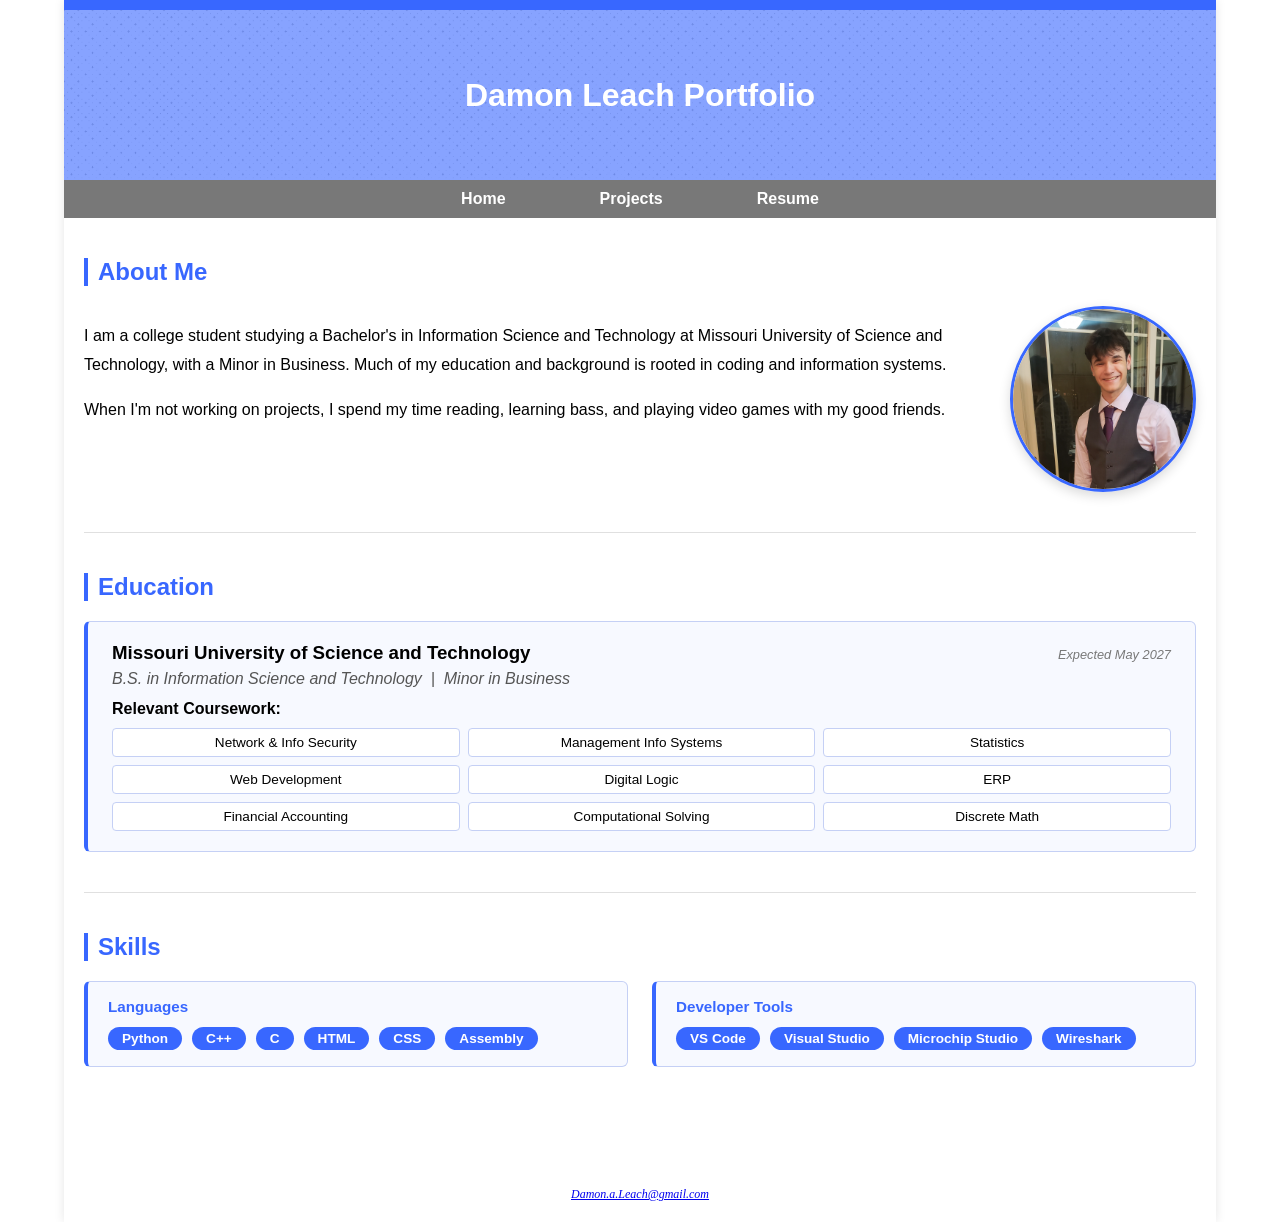
<file: ePortfolio/index.html>
<!DOCTYPE html>
<html lang="en">
<head>
<title>Damon Leach</title>
<meta charset="utf-8">
<link rel="stylesheet" href="eportfolio.css">
</head>

<body>
<div id="wrapper">
<header class="header"> 
<h1>Damon Leach Portfolio</h1>
</header>

<nav>
<ul>
<li><a href="index.html">Home</a></li>
<li><a href="project.html">Projects</a></li>
<li><a href="resume.html">Resume</a></li>
</ul>
</nav>

<main>

  <!-- About Me -->
  <section class="home-section">
    <h2>About Me</h2>
    <div class="about-grid">
      <div class="about-text">
        <p>
          I am a college student studying a Bachelor's in Information Science and Technology at Missouri University of Science and Technology, with a Minor in Business. Much of my education and background is rooted in coding and information systems.
        </p>
        <p>
          When I'm not working on projects, I spend my time reading, learning bass, and playing video games with my good friends.
        </p>
      </div>
      <img src="portrait.jpg" alt="Damon Leach" class="about-img">
    </div>
  </section>

  <!-- Education -->
  <section class="home-section">
    <h2>Education</h2>
    <div class="education-entry">
      <div class="education-header">
        <h3>Missouri University of Science and Technology</h3>
        <span class="project-date">Expected May 2027</span>
      </div>
      <p style="margin: 4px 0 12px; font-style: italic; color: #555;">
        B.S. in Information Science and Technology &nbsp;|&nbsp; Minor in Business
      </p>
      <strong>Relevant Coursework:</strong>
      <div class="course-grid">
        <span>Network &amp; Info Security</span>
        <span>Management Info Systems</span>
        <span>Statistics</span>
        <span>Web Development</span>
        <span>Digital Logic</span>
        <span>ERP</span>
        <span>Financial Accounting</span>
        <span>Computational Solving</span>
        <span>Discrete Math</span>
      </div>
    </div>
  </section>

  <!-- Skills -->
  <section class="home-section">
    <h2>Skills</h2>
    <div class="skills-grid">
      <div class="skills-category">
        <h3>Languages</h3>
        <div class="tech-tags">
          <span class="tech-tag">Python</span>
          <span class="tech-tag">C++</span>
          <span class="tech-tag">C</span>
          <span class="tech-tag">HTML</span>
          <span class="tech-tag">CSS</span>
          <span class="tech-tag">Assembly</span>
        </div>
      </div>
      <div class="skills-category">
        <h3>Developer Tools</h3>
        <div class="tech-tags">
          <span class="tech-tag">VS Code</span>
          <span class="tech-tag">Visual Studio</span>
          <span class="tech-tag">Microchip Studio</span>
          <span class="tech-tag">Wireshark</span>
        </div>
      </div>
    </div>
  </section>

</main>
<footer>
<a href="mailto:Damon.a.Leach@gmail.com">Damon.a.Leach@gmail.com</a>
</footer>
</div>
</body>
</html>
</file>
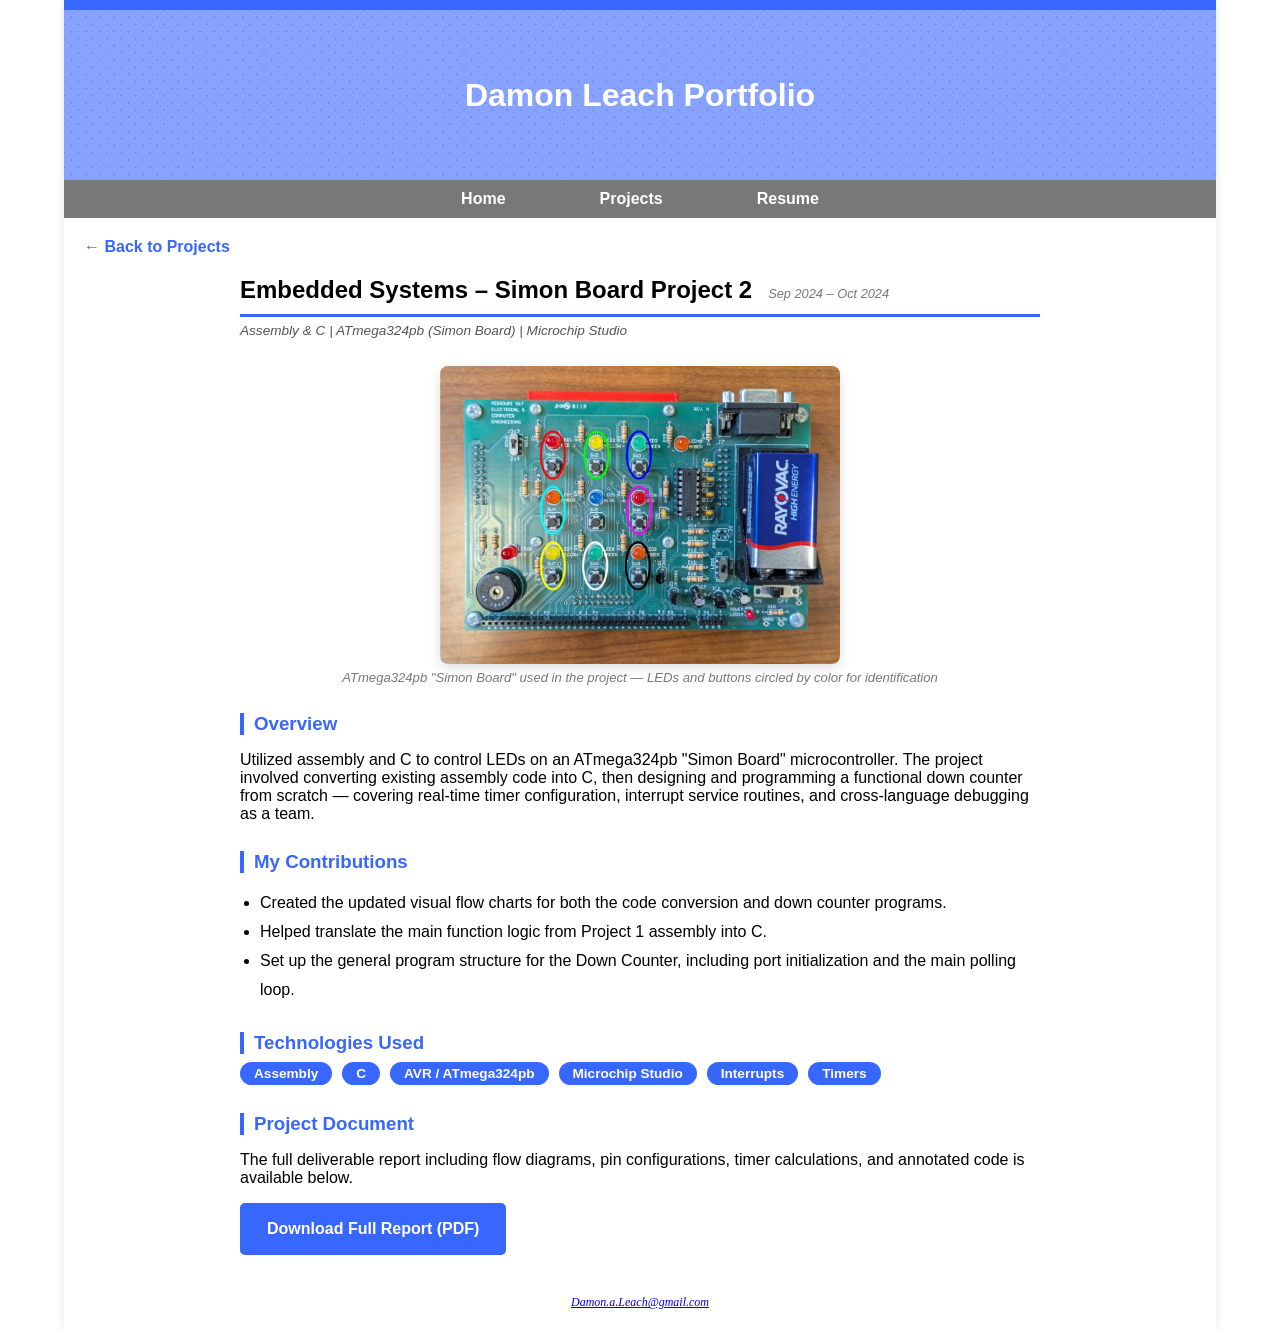
<file: ePortfolio/embedded_systems.html>
<!DOCTYPE html>
<html lang="en">
<head>
<title>Damon Leach::Embedded Systems</title>
<meta charset="utf-8">
<link rel="stylesheet" href="eportfolio.css">
</head>

<body>
<div id="wrapper">
  <header class="header"> 
    <h1>Damon Leach Portfolio</h1>
  </header>

  <nav>
    <ul>
      <li><a href="index.html">Home</a></li>
      <li><a href="project.html">Projects</a></li>
      <li><a href="resume.html">Resume</a></li>
    </ul>
  </nav>

  <main>
    <a href="project.html" class="back-link">← Back to Projects</a>

    <div class="project-detail">
      <div class="project-detail-header">
        <h2>Embedded Systems – Simon Board Project 2</h2>
        <span class="project-date">Sep 2024 – Oct 2024</span>
      </div>
      <p class="project-subtitle">Assembly &amp; C | ATmega324pb (Simon Board) | Microchip Studio</p>

      <section class="project-section">
        <figure style="margin: 0 0 8px;">
          <img src="Simon_board.png" alt="ATmega324pb Simon Board microcontroller with labeled LEDs and buttons" style="width: 50%; border-radius: 8px; box-shadow: 0 4px 12px rgba(0,0,0,0.12); display: block; margin: 0 auto;">
          <figcaption>ATmega324pb "Simon Board" used in the project — LEDs and buttons circled by color for identification</figcaption>
        </figure>
      </section>

      <section class="project-section">
        <h3>Overview</h3>
        <p>
          Utilized assembly and C to control LEDs on an ATmega324pb "Simon Board" microcontroller.
          The project involved converting existing assembly code into C, then designing and programming
          a functional down counter from scratch — covering real-time timer configuration, interrupt
          service routines, and cross-language debugging as a team.
        </p>
      </section>

      <section class="project-section">
        <h3>My Contributions</h3>
        <ul>
          <li>Created the updated visual flow charts for both the code conversion and down counter programs.</li>
          <li>Helped translate the main function logic from Project 1 assembly into C.</li>
          <li>Set up the general program structure for the Down Counter, including port initialization and the main polling loop.</li>
        </ul>
      </section>

      <section class="project-section">
        <h3>Technologies Used</h3>
        <div class="tech-tags">
          <span class="tech-tag">Assembly</span>
          <span class="tech-tag">C</span>
          <span class="tech-tag">AVR / ATmega324pb</span>
          <span class="tech-tag">Microchip Studio</span>
          <span class="tech-tag">Interrupts</span>
          <span class="tech-tag">Timers</span>
        </div>
      </section>

      <section class="project-section">
        <h3>Project Document</h3>
        <p>The full deliverable report including flow diagrams, pin configurations, timer calculations, and annotated code is available below.</p>
        <a href="CpE_3150_-_Project_2_Deliverable_Document.pdf" download class="download-btn">Download Full Report (PDF)</a>
      </section>

    </div>
  </main>

  <footer>
    <a href="mailto:Damon.a.Leach@gmail.com">Damon.a.Leach@gmail.com</a>
  </footer>
</div>
</body>
</html>
</file>
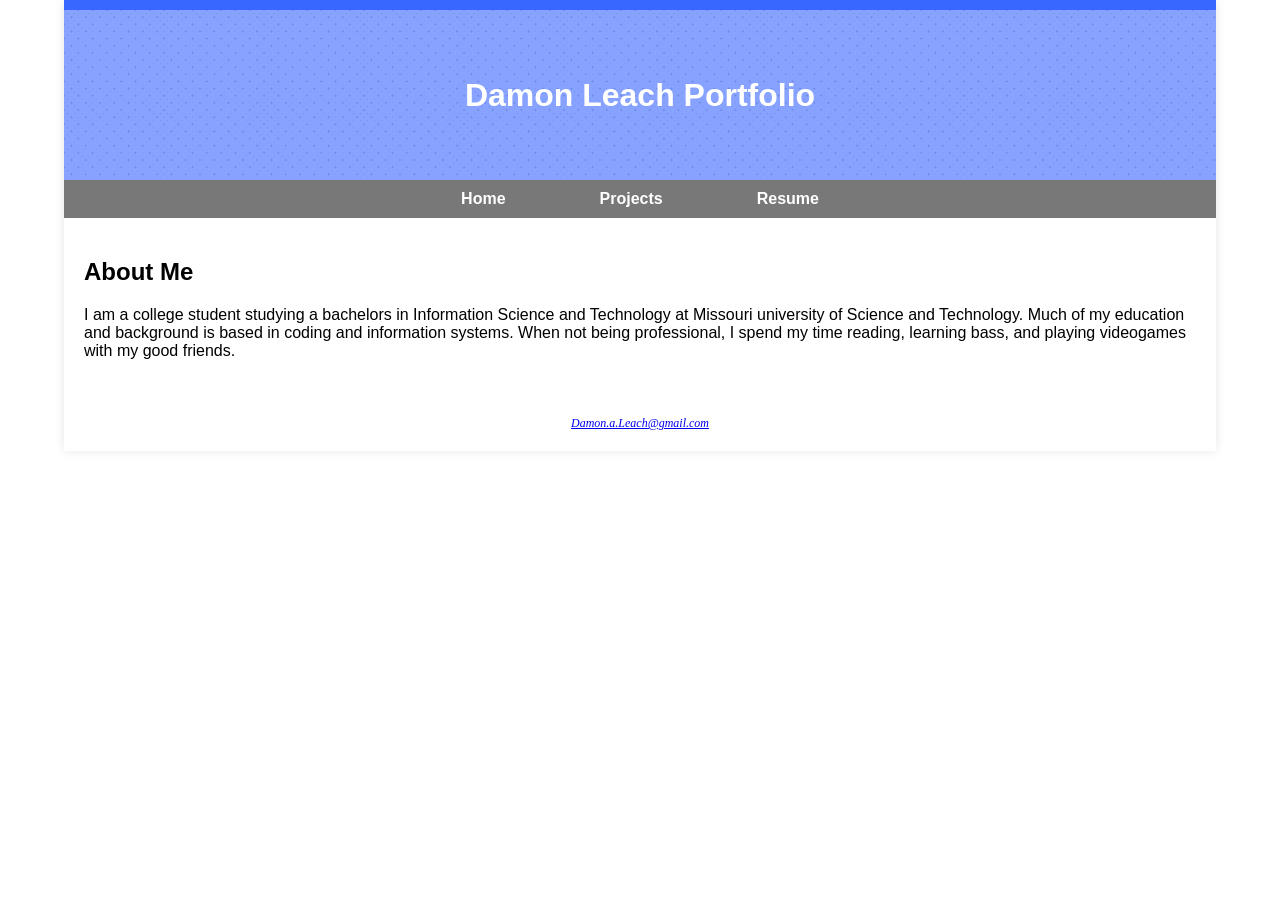
<file: ePortfolio/home.html>
<!DOCTYPE html>
<html lang="en">
<head>
<title>Damon Leach</title>
<meta charset="utf-8">
<link rel="stylesheet" href="eportfolio.css">
</head>

<body>
<div id="wrapper">
<header class="header"> 
<h1>Damon Leach Portfolio</h1>
</header>

<nav>
<ul>
<li><a href="home.html">Home</a></li>
<li><a href="project.html">Projects</a></li>
<li><a href="resume.html">Resume</a></li>
</ul>
</nav>

<main>
<h2> About Me</h2>

<p>
I am a college student studying a bachelors in Information Science and Technology at Missouri university of Science and Technology. Much of my education and background is based in coding and information systems. When not being professional, I spend my time reading, learning bass, and playing videogames with my good friends.

</main>
<footer>
<a href="mailto:Damon.a.Leach@gmail.com">Damon.a.Leach@gmail.com</a>
</footer>
</div>
</body>
</html>
</file>
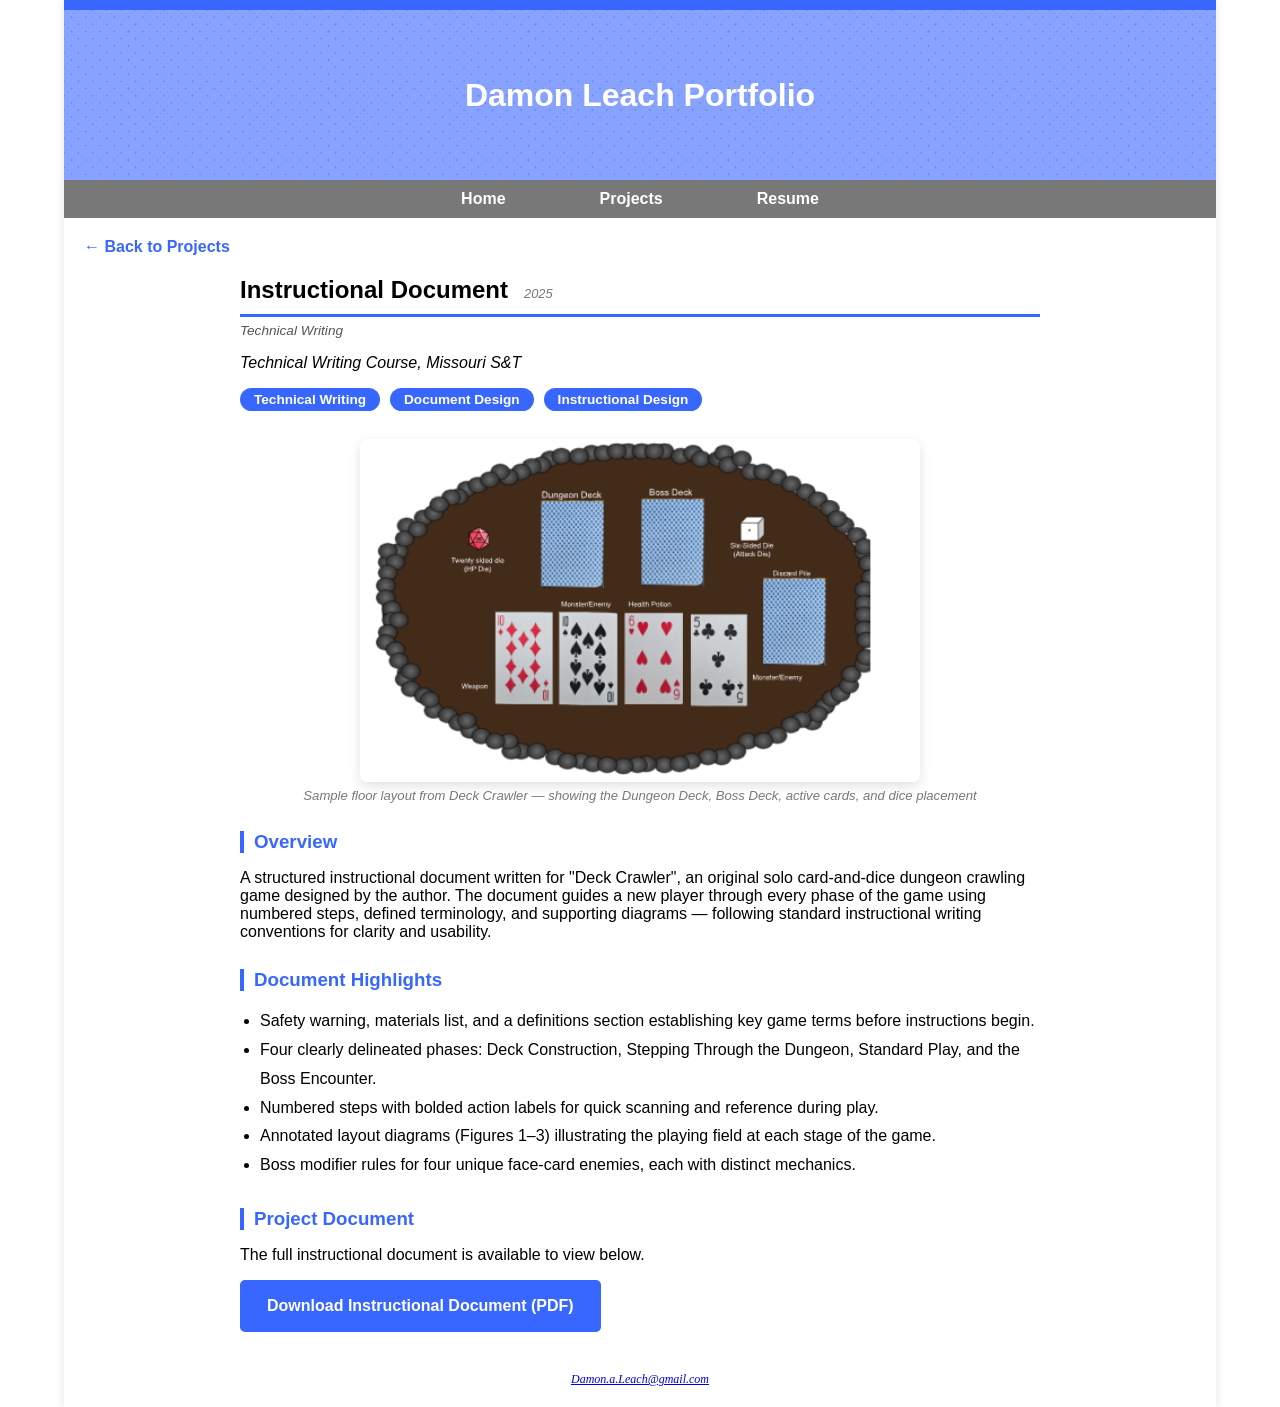
<file: ePortfolio/instructional_doc.html>
<!DOCTYPE html>
<html lang="en">
<head>
<title>Damon Leach::Instructional Document</title>
<meta charset="utf-8">
<link rel="stylesheet" href="eportfolio.css">
</head>

<body>
<div id="wrapper">
  <header class="header">
    <h1>Damon Leach Portfolio</h1>
  </header>

  <nav>
    <ul>
      <li><a href="index.html">Home</a></li>
      <li><a href="project.html">Projects</a></li>
      <li><a href="resume.html">Resume</a></li>
    </ul>
  </nav>

  <main>
    <a href="project.html" class="back-link">← Back to Projects</a>

    <div class="project-detail">
      <div class="project-detail-header">
        <h2>Instructional Document</h2>
        <span class="project-date">2025</span>
      </div>
      <p class="project-subtitle">Technical Writing</p>
      <p><em>Technical Writing Course, Missouri S&amp;T</em></p>

      <div class="tech-tags" style="margin-top: 12px;">
        <span class="tech-tag">Technical Writing</span>
        <span class="tech-tag">Document Design</span>
        <span class="tech-tag">Instructional Design</span>
      </div>

      <section class="project-section">
        <figure style="margin: 0 0 8px;">
          <img src="game_board.png" alt="Deck Crawler game layout diagram showing dungeon deck, boss deck, cards, and dice" style="width: 70%; border-radius: 8px; box-shadow: 0 4px 12px rgba(0,0,0,0.12); display: block; margin: 0 auto;">
          <figcaption>Sample floor layout from Deck Crawler — showing the Dungeon Deck, Boss Deck, active cards, and dice placement</figcaption>
        </figure>
      </section>

      <section class="project-section">
        <h3>Overview</h3>
        <p>
          A structured instructional document written for "Deck Crawler", an original solo
          card-and-dice dungeon crawling game designed by the author. The document guides a
          new player through every phase of the game using numbered steps, defined terminology,
          and supporting diagrams — following standard instructional writing conventions for
          clarity and usability.
        </p>
      </section>

      <section class="project-section">
        <h3>Document Highlights</h3>
        <ul>
          <li>Safety warning, materials list, and a definitions section establishing key game terms before instructions begin.</li>
          <li>Four clearly delineated phases: Deck Construction, Stepping Through the Dungeon, Standard Play, and the Boss Encounter.</li>
          <li>Numbered steps with bolded action labels for quick scanning and reference during play.</li>
          <li>Annotated layout diagrams (Figures 1–3) illustrating the playing field at each stage of the game.</li>
          <li>Boss modifier rules for four unique face-card enemies, each with distinct mechanics.</li>
        </ul>
      </section>

      <section class="project-section">
        <h3>Project Document</h3>
        <p>The full instructional document is available to view below.</p>
        <a href="Leach_D__Instructions_Draft__1_.pdf" download class="download-btn">Download Instructional Document (PDF)</a>
      </section>

    </div>
  </main>

  <footer>
    <a href="mailto:Damon.a.Leach@gmail.com">Damon.a.Leach@gmail.com</a>
  </footer>
</div>
</body>
</html>
</file>
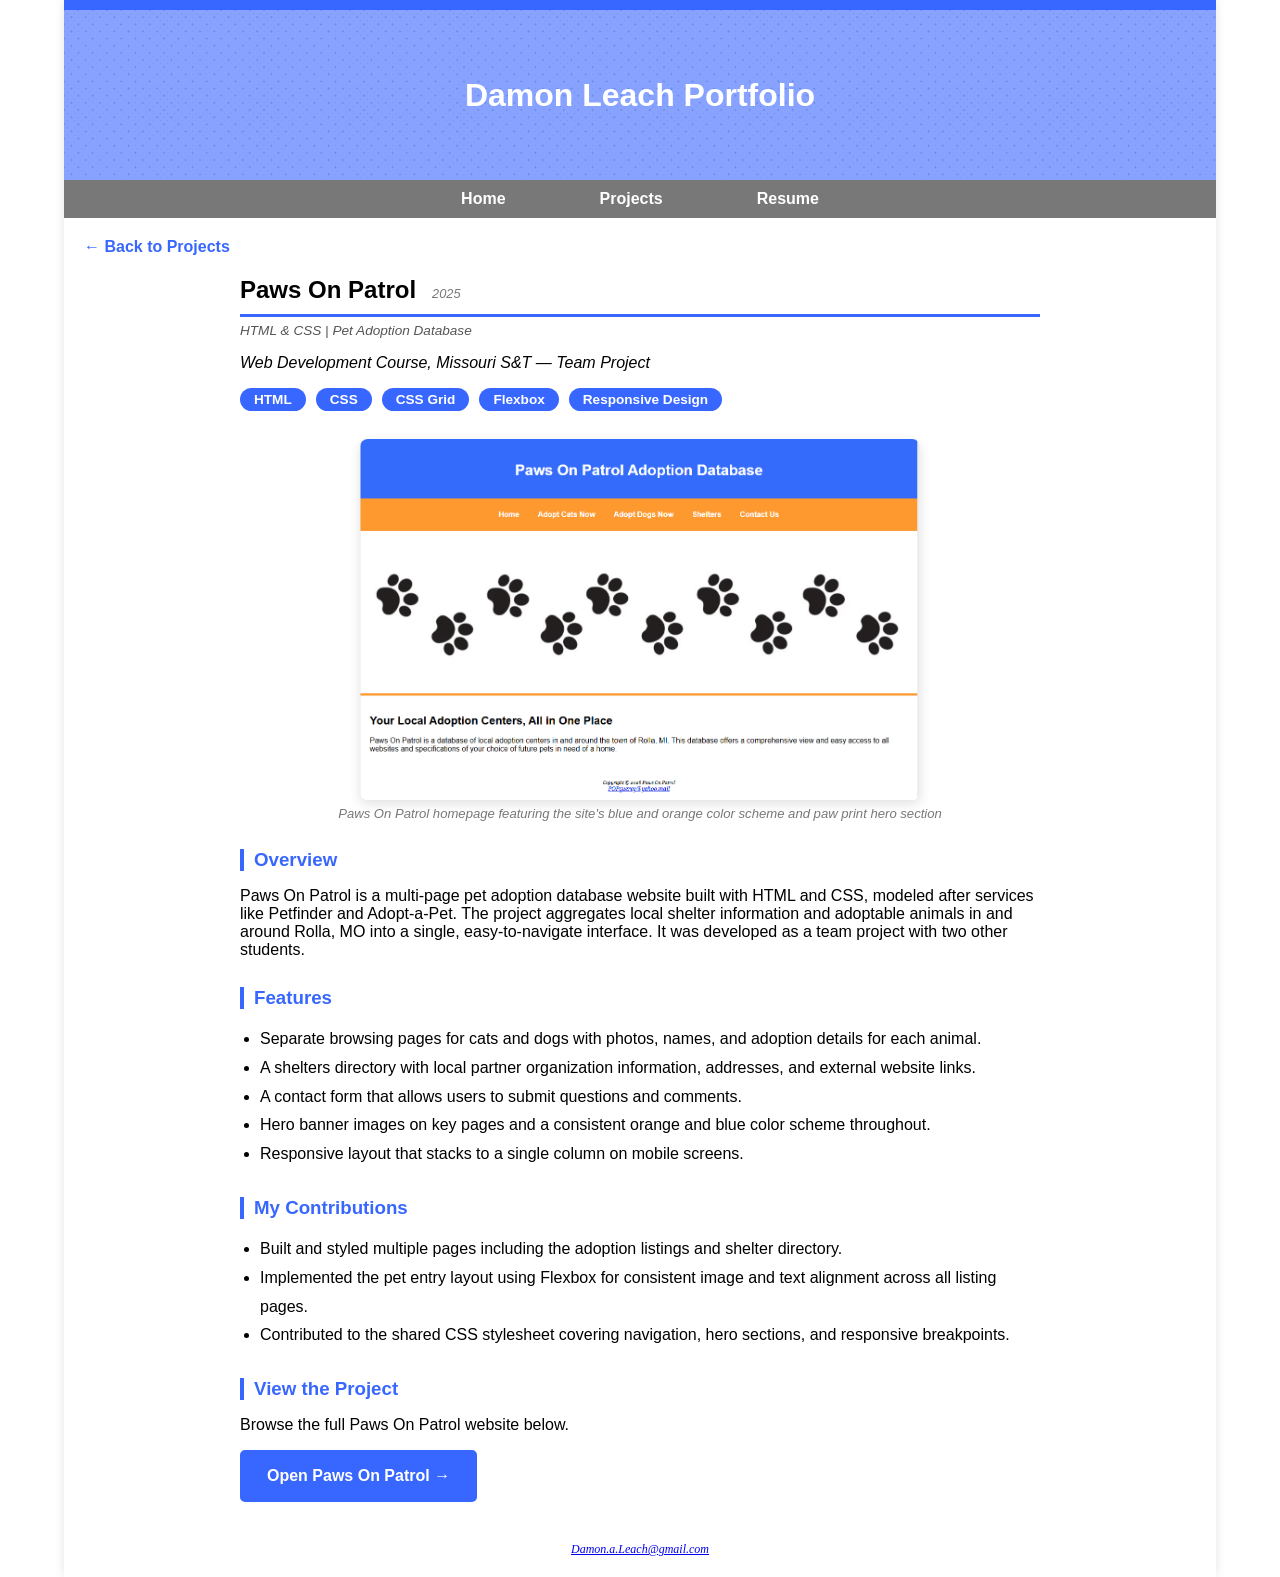
<file: ePortfolio/paws_on_patrol.html>
<!DOCTYPE html>
<html lang="en">
<head>
<title>Damon Leach::Paws On Patrol</title>
<meta charset="utf-8">
<link rel="stylesheet" href="eportfolio.css">
</head>

<body>
<div id="wrapper">
  <header class="header">
    <h1>Damon Leach Portfolio</h1>
  </header>

  <nav>
    <ul>
      <li><a href="index.html">Home</a></li>
      <li><a href="project.html">Projects</a></li>
      <li><a href="resume.html">Resume</a></li>
    </ul>
  </nav>

  <main>
    <a href="project.html" class="back-link">← Back to Projects</a>

    <div class="project-detail">
      <div class="project-detail-header">
        <h2>Paws On Patrol</h2>
        <span class="project-date">2025</span>
      </div>
      <p class="project-subtitle">HTML & CSS | Pet Adoption Database</p>
      <p><em>Web Development Course, Missouri S&amp;T — Team Project</em></p>

      <div class="tech-tags" style="margin-top: 12px;">
        <span class="tech-tag">HTML</span>
        <span class="tech-tag">CSS</span>
        <span class="tech-tag">CSS Grid</span>
        <span class="tech-tag">Flexbox</span>
        <span class="tech-tag">Responsive Design</span>
      </div>

      <section class="project-section">
        <figure style="margin: 0 0 8px;">
          <img src="Patrol_sample.png" alt="Paws On Patrol website homepage screenshot" style="width: 70%; border-radius: 8px; box-shadow: 0 4px 12px rgba(0,0,0,0.12); display: block; margin: 0 auto;">
          <figcaption>Paws On Patrol homepage featuring the site's blue and orange color scheme and paw print hero section</figcaption>
        </figure>
      </section>

      <section class="project-section">
        <h3>Overview</h3>
        <p>
          Paws On Patrol is a multi-page pet adoption database website built with HTML and CSS,
          modeled after services like Petfinder and Adopt-a-Pet. The project aggregates local shelter
          information and adoptable animals in and around Rolla, MO into a single, easy-to-navigate
          interface. It was developed as a team project with two other students.
        </p>
      </section>

      <section class="project-section">
        <h3>Features</h3>
        <ul>
          <li>Separate browsing pages for cats and dogs with photos, names, and adoption details for each animal.</li>
          <li>A shelters directory with local partner organization information, addresses, and external website links.</li>
          <li>A contact form that allows users to submit questions and comments.</li>
          <li>Hero banner images on key pages and a consistent orange and blue color scheme throughout.</li>
          <li>Responsive layout that stacks to a single column on mobile screens.</li>
        </ul>
      </section>

      <section class="project-section">
        <h3>My Contributions</h3>
        <ul>
          <li>Built and styled multiple pages including the adoption listings and shelter directory.</li>
          <li>Implemented the pet entry layout using Flexbox for consistent image and text alignment across all listing pages.</li>
          <li>Contributed to the shared CSS stylesheet covering navigation, hero sections, and responsive breakpoints.</li>
        </ul>
      </section>

      <section class="project-section">
        <h3>View the Project</h3>
        <p>Browse the full Paws On Patrol website below.</p>
        <a href="Paws%20On%20Patrol/home.html" target="_blank" class="download-btn">Open Paws On Patrol →</a>
      </section>

    </div>
  </main>

  <footer>
    <a href="mailto:Damon.a.Leach@gmail.com">Damon.a.Leach@gmail.com</a>
  </footer>
</div>
</body>
</html>
</file>
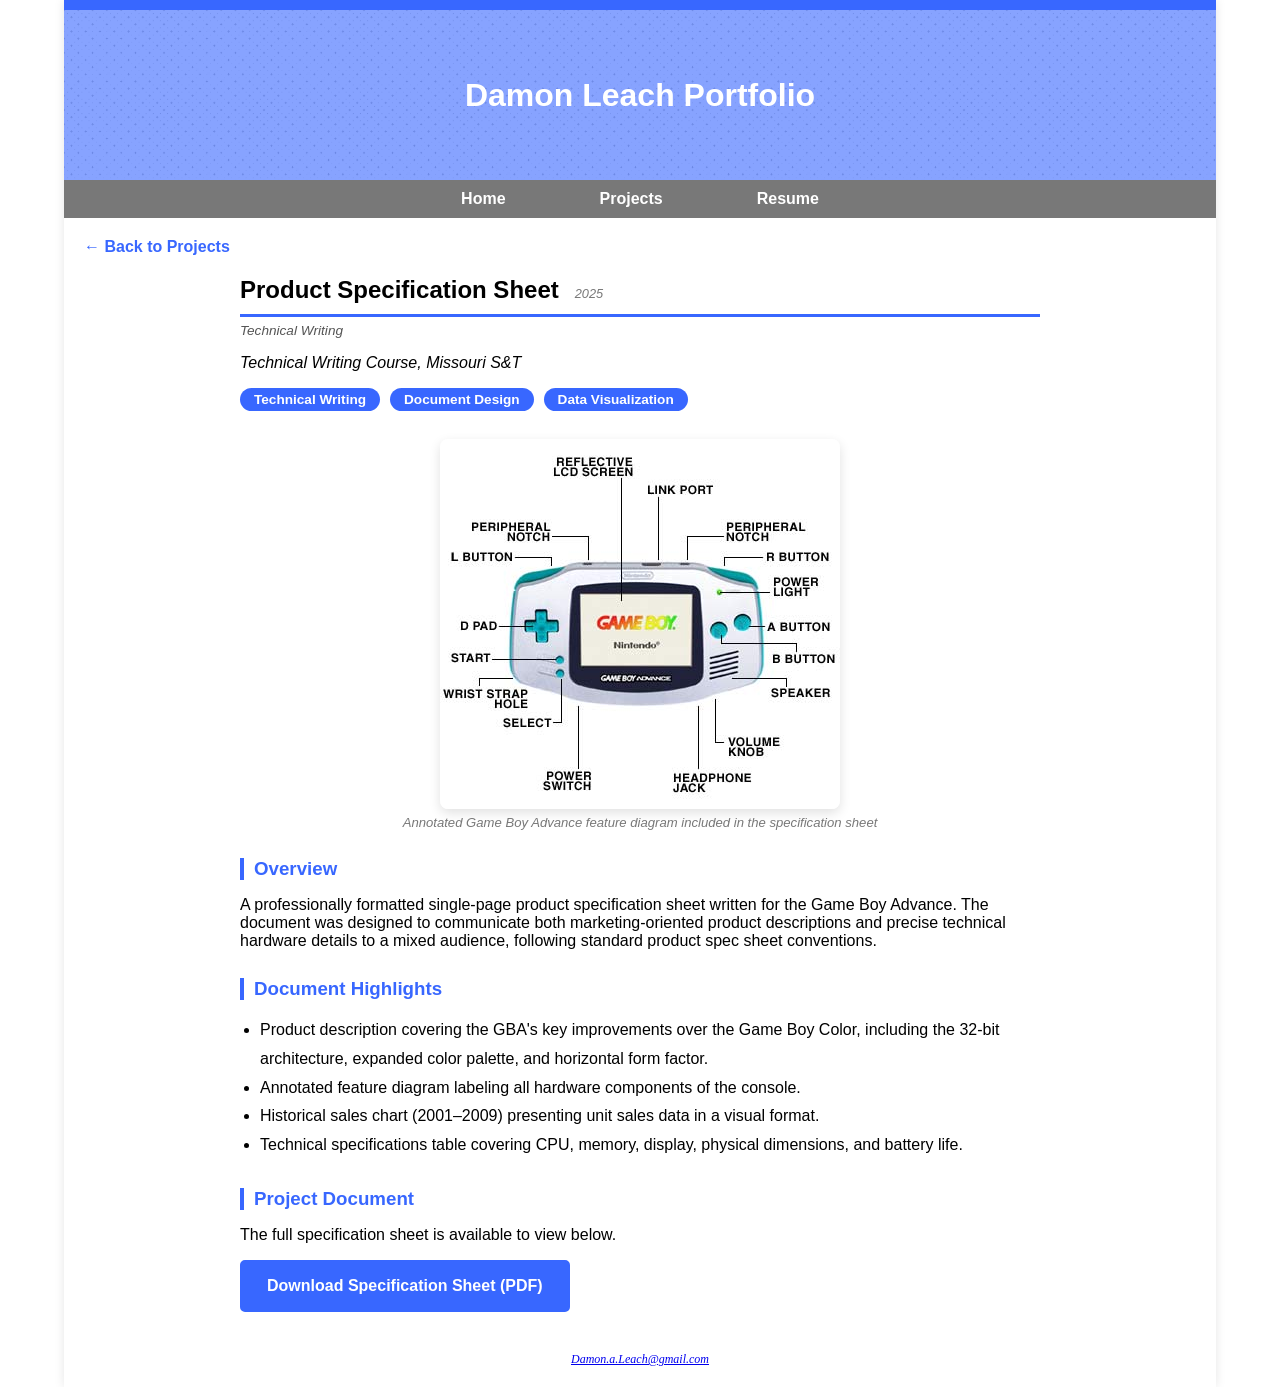
<file: ePortfolio/product_spec.html>
<!DOCTYPE html>
<html lang="en">
<head>
<title>Damon Leach::Product Specification Sheet</title>
<meta charset="utf-8">
<link rel="stylesheet" href="eportfolio.css">
</head>

<body>
<div id="wrapper">
  <header class="header">
    <h1>Damon Leach Portfolio</h1>
  </header>

  <nav>
    <ul>
      <li><a href="index.html">Home</a></li>
      <li><a href="project.html">Projects</a></li>
      <li><a href="resume.html">Resume</a></li>
    </ul>
  </nav>

  <main>
    <a href="project.html" class="back-link">← Back to Projects</a>

    <div class="project-detail">
      <div class="project-detail-header">
        <h2>Product Specification Sheet</h2>
        <span class="project-date">2025</span>
      </div>
      <p class="project-subtitle">Technical Writing</p>
      <p><em>Technical Writing Course, Missouri S&amp;T</em></p>

      <div class="tech-tags" style="margin-top: 12px;">
        <span class="tech-tag">Technical Writing</span>
        <span class="tech-tag">Document Design</span>
        <span class="tech-tag">Data Visualization</span>
      </div>

      <section class="project-section">
        <figure style="margin: 0 0 8px;">
          <img src="gba_diagram.jpg" alt="Game Boy Advance hardware diagram with labeled components" style="width: 50%;  border-radius: 8px; box-shadow: 0 4px 12px rgba(0,0,0,0.12); display: block; margin: 0 auto;">
          <figcaption>Annotated Game Boy Advance feature diagram included in the specification sheet</figcaption>
        </figure>
      </section>

      <section class="project-section">
        <h3>Overview</h3>
        <p>
          A professionally formatted single-page product specification sheet written for the
          Game Boy Advance. The document was designed to communicate both marketing-oriented
          product descriptions and precise technical hardware details to a mixed audience,
          following standard product spec sheet conventions.
        </p>
      </section>

      <section class="project-section">
        <h3>Document Highlights</h3>
        <ul>
          <li>Product description covering the GBA's key improvements over the Game Boy Color, including the 32-bit architecture, expanded color palette, and horizontal form factor.</li>
          <li>Annotated feature diagram labeling all hardware components of the console.</li>
          <li>Historical sales chart (2001–2009) presenting unit sales data in a visual format.</li>
          <li>Technical specifications table covering CPU, memory, display, physical dimensions, and battery life.</li>
        </ul>
      </section>

      <section class="project-section">
        <h3>Project Document</h3>
        <p>The full specification sheet is available to view below.</p>
        <a href="Leach__Damon_-_Product_specification_Sheet.pdf" download class="download-btn">Download Specification Sheet (PDF)</a>
      </section>

    </div>
  </main>

  <footer>
    <a href="mailto:Damon.a.Leach@gmail.com">Damon.a.Leach@gmail.com</a>
  </footer>
</div>
</body>
</html>
</file>
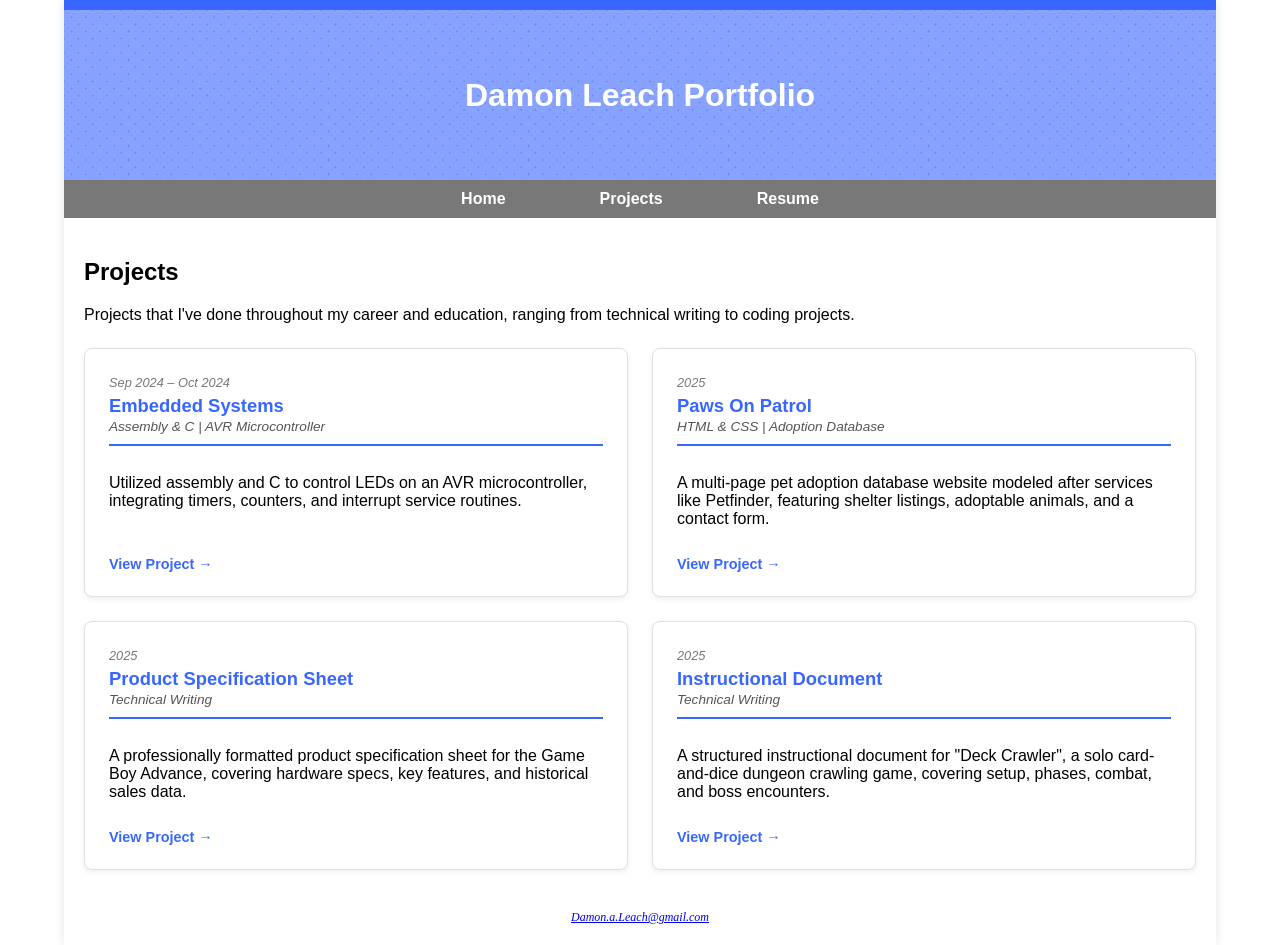
<file: ePortfolio/project.html>
<!DOCTYPE html>
<html lang="en">
<head>
<title>Damon Leach::Projects</title>
<meta charset="utf-8">
<link rel="stylesheet" href="eportfolio.css">
</head>

<body>
<div id="wrapper">
<header class="header"> 
<h1>Damon Leach Portfolio</h1>
</header>

<nav>
<ul>
<li><a href="index.html">Home</a></li>
<li><a href="project.html">Projects</a></li>
<li><a href="resume.html">Resume</a></li>
</ul>
</nav>

<main>
    <h2>Projects</h2>
    <p>Projects that I've done throughout my career and education, ranging from technical writing to coding projects.</p>

    <div class="projects-grid">

      <!-- Card 1: Embedded Systems -->
      <div class="project-card">
        <div class="project-card-header">
          <span class="project-date">Sep 2024 – Oct 2024</span>
          <h3><a href="embedded_systems.html">Embedded Systems</a></h3>
          <p class="project-subtitle">Assembly & C | AVR Microcontroller</p>
        </div>
        <p>Utilized assembly and C to control LEDs on an AVR microcontroller, integrating timers, counters, and interrupt service routines.</p>
        <a href="embedded_systems.html" class="project-link">View Project →</a>
      </div>

      <!-- Card 2: Paws on Patrol -->
      <div class="project-card">
        <div class="project-card-header">
          <span class="project-date">2025</span>
          <h3><a href="paws_on_patrol.html">Paws On Patrol</a></h3>
          <p class="project-subtitle">HTML & CSS | Adoption Database</p>
        </div>
        <p>A multi-page pet adoption database website modeled after services like Petfinder, featuring shelter listings, adoptable animals, and a contact form.</p>
        <a href="paws_on_patrol.html" class="project-link">View Project →</a>
      </div>

      <!-- Card 3: Product Specification Sheet -->
      <div class="project-card">
        <div class="project-card-header">
          <span class="project-date">2025</span>
          <h3><a href="product_spec.html">Product Specification Sheet</a></h3>
          <p class="project-subtitle">Technical Writing</p>
        </div>
        <p>A professionally formatted product specification sheet for the Game Boy Advance, covering hardware specs, key features, and historical sales data.</p>
        <a href="product_spec.html" class="project-link">View Project →</a>
      </div>

      <!-- Card 4: Instructional Document -->
      <div class="project-card">
        <div class="project-card-header">
          <span class="project-date">2025</span>
          <h3><a href="instructional_doc.html">Instructional Document</a></h3>
          <p class="project-subtitle">Technical Writing</p>
        </div>
        <p>A structured instructional document for "Deck Crawler", a solo card-and-dice dungeon crawling game, covering setup, phases, combat, and boss encounters.</p>
        <a href="instructional_doc.html" class="project-link">View Project →</a>
      </div>

    </div>
  </main>

  <footer>
    <a href="mailto:Damon.a.Leach@gmail.com">Damon.a.Leach@gmail.com</a>
  </footer>
</div>
</body>
</html>
</file>
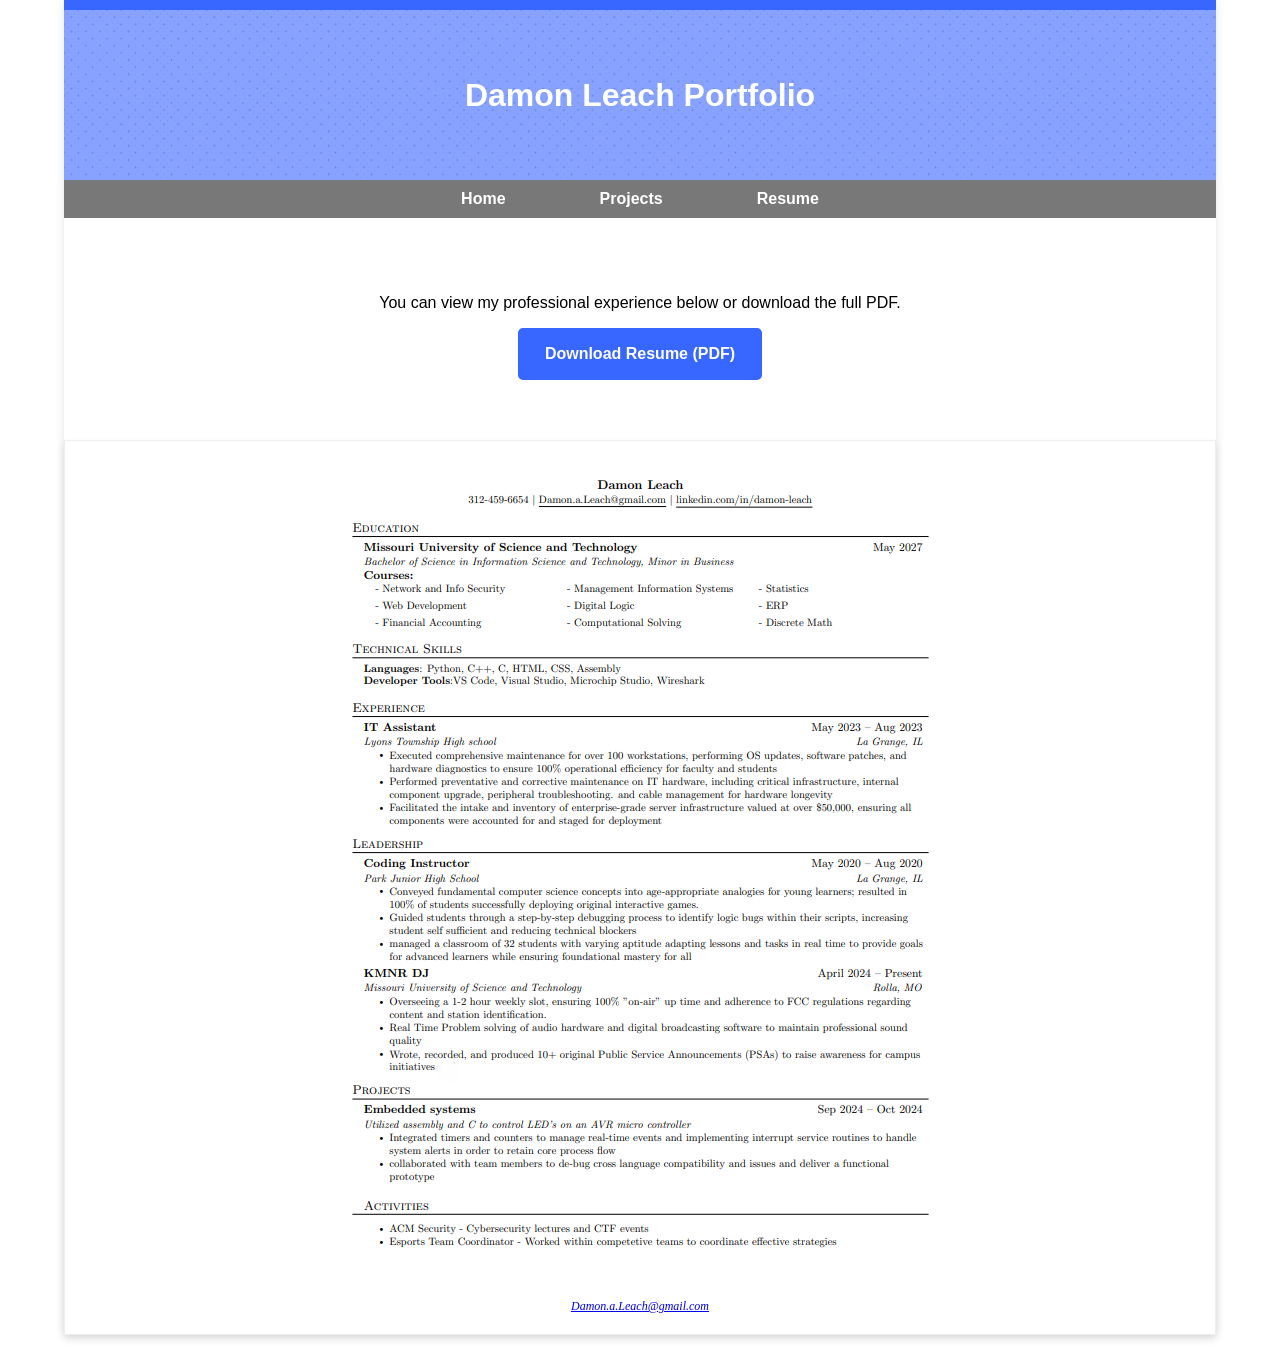
<file: ePortfolio/resume.html>
<!DOCTYPE html>
<html lang="en">
<head>
<title>Damon Leach::Resume</title>
<meta charset="utf-8">
<link rel="stylesheet" href="eportfolio.css">
</head>

<body>
<div id="wrapper">
<header class="header"> 
<h1>Damon Leach Portfolio</h1>
</header>

<nav>
<ul>
<li><a href="index.html">Home</a></li>
<li><a href="project.html">Projects</a></li>
<li><a href="resume.html">Resume</a></li>
</ul>
</nav>

<div class="download-section">
<p>You can view my professional experience below or download the full PDF.</p>
<a href="Damon_Leach_Career_Resume.pdf" download class="download-btn">Download Resume (PDF)</a>
</div>

<div class ="resume-image-container">
<img src="DamonLeachResume.png" alt="Damon Leach Professional resume" class="resume-img">

<footer>
<a href="mailto:Damon.a.Leach@gmail.com">Damon.a.Leach@gmail.com</a><br>
</footer>
</div>
</body>
</html>
</file>
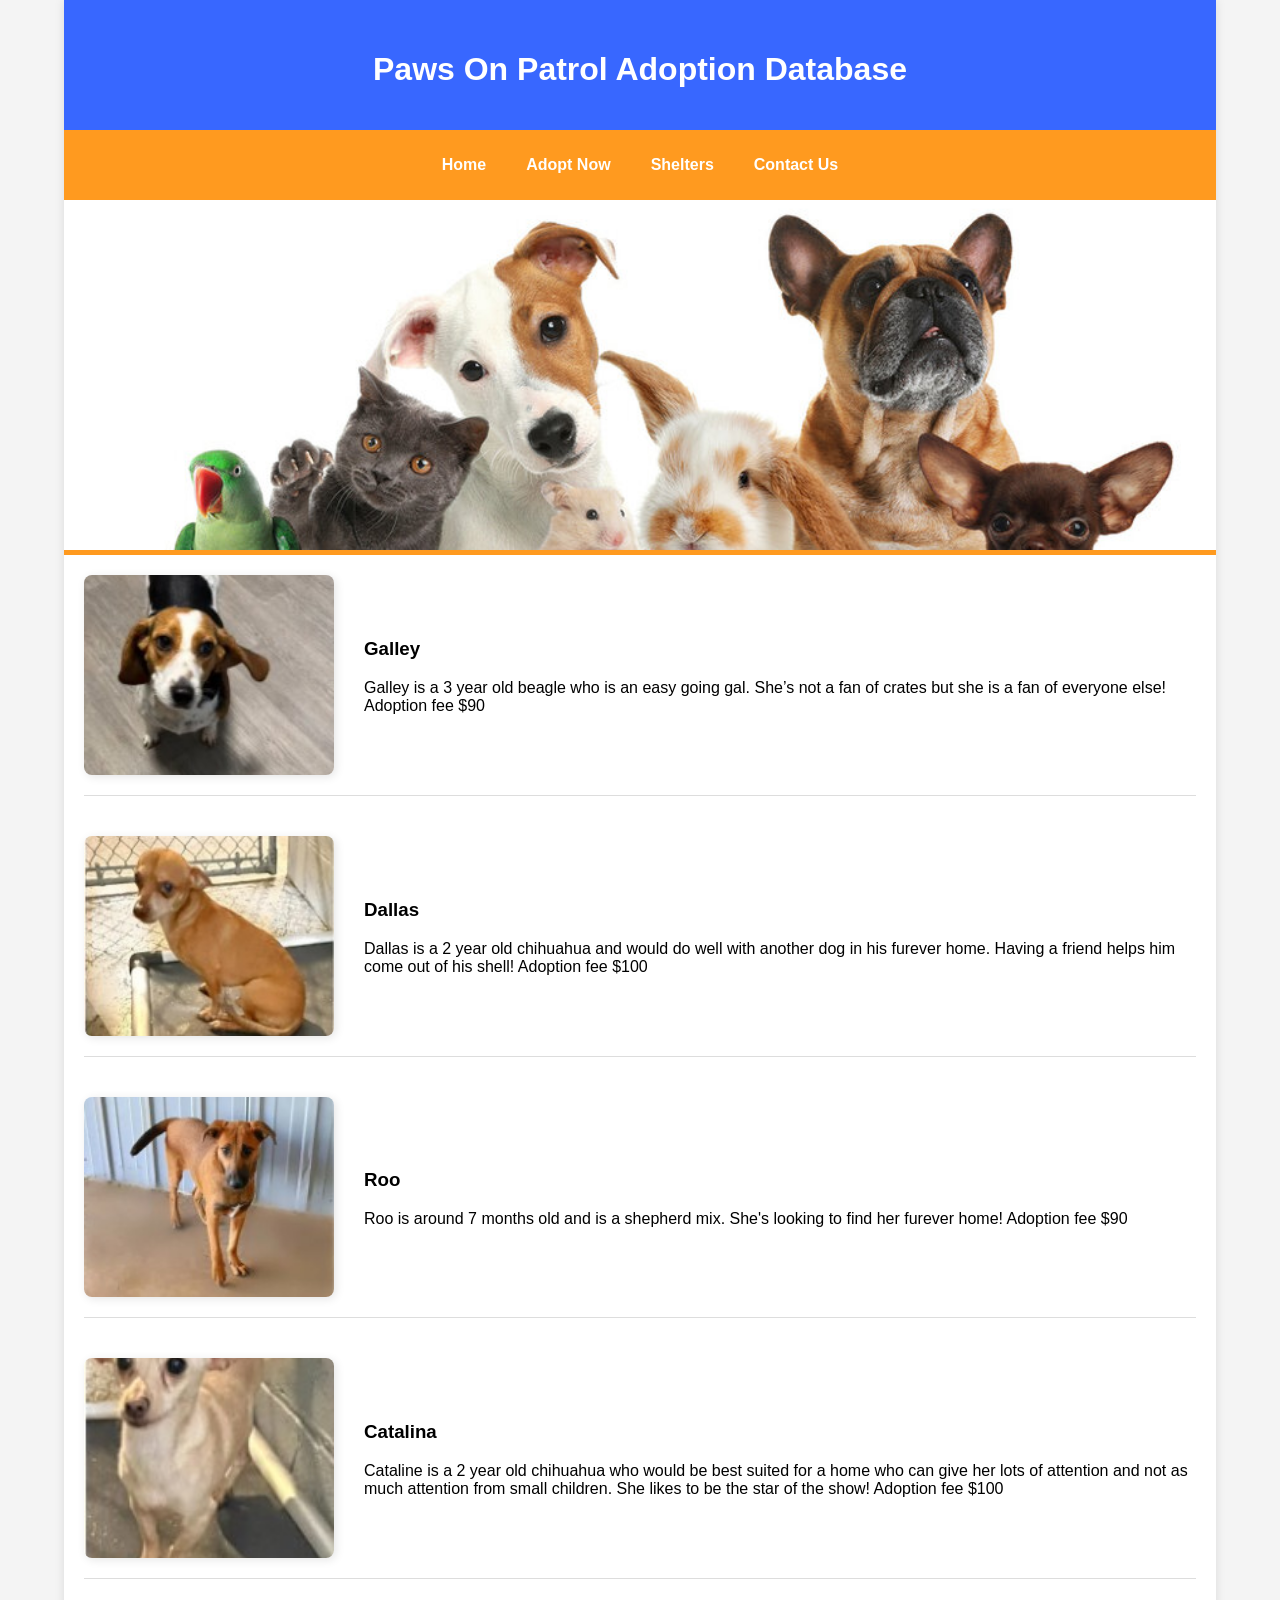
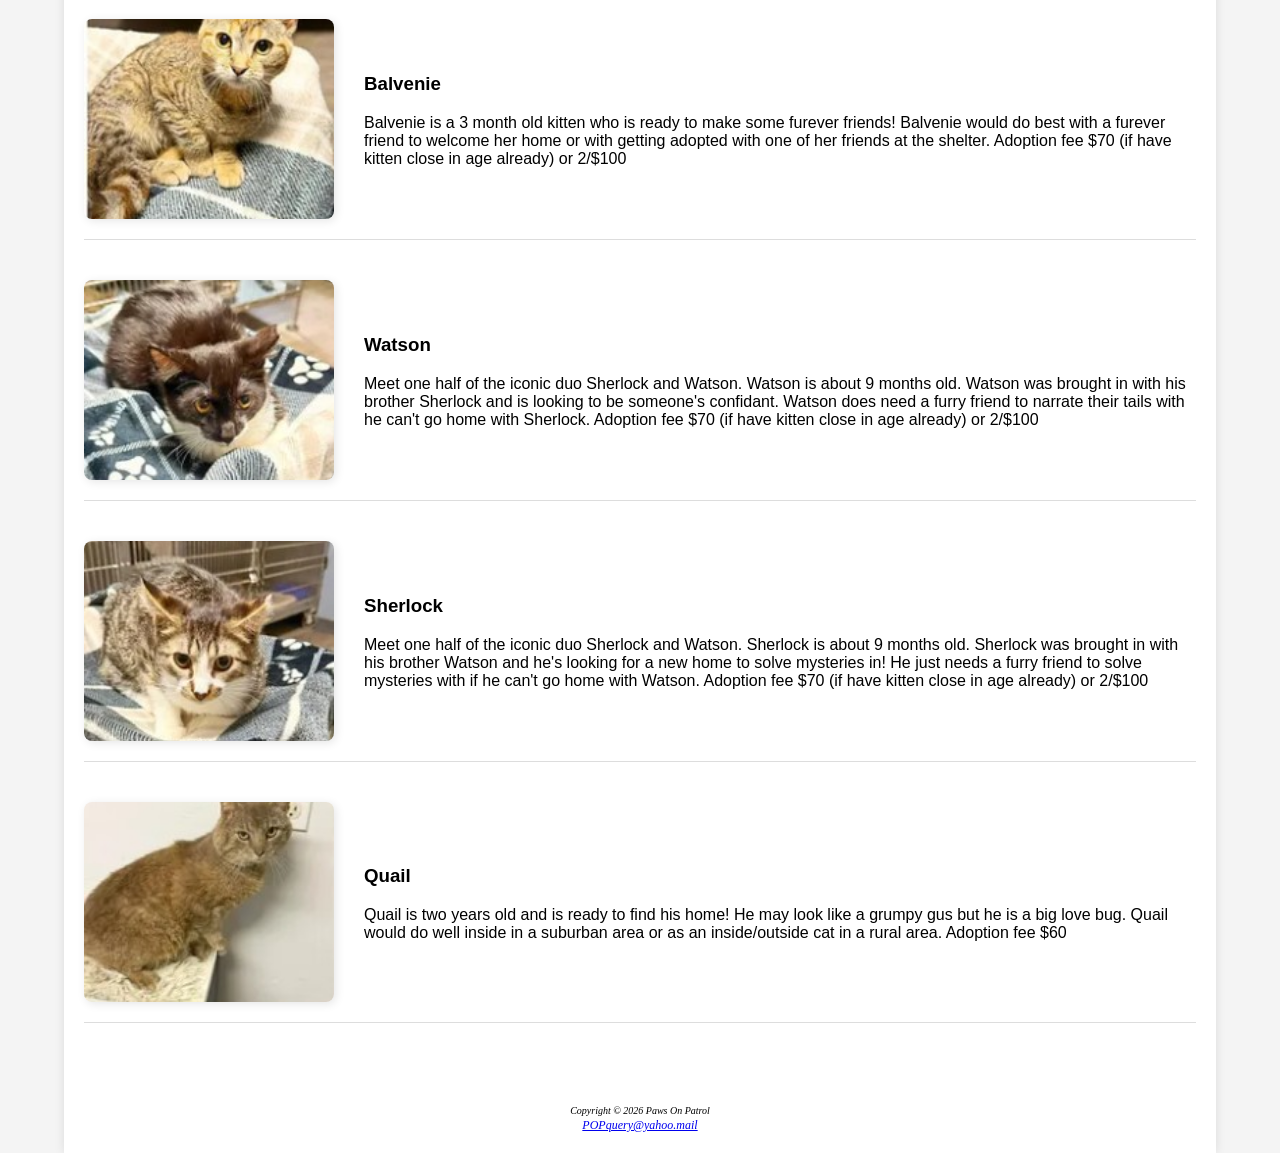
<file: ePortfolio/Paws On Patrol/adopt.html>
<!DOCTYPE html>
<html lang="en">
<head>
    <title>Paws On Patrol::Adopt</title>
    <meta charset="utf-8">
    <link rel="stylesheet" href="pawspatrol.css">
</head>

<body>
<div id="wrapper">

<header>
    <h1>Paws On Patrol Adoption Database</h1>
</header>

<nav>
    <ul>
        <li><a href="home.html">Home</a></li>
        <li><a href="adopt.html">Adopt Now</a></li>
        <li><a href="shelters.html">Shelters</a></li>
        <li><a href="query.html">Contact Us</a></li>
    </ul>
</nav>

<div class="hero" id="adopt-hero"></div>

<main>

<div class="pets-container">

    <div class="pet-entry">
        <img src="GalleyDog.jpg" alt="Galley" class="pet-img">
        <div class="pet-text">
            <h3>Galley</h3>
            <p>Galley is a 3 year old beagle who is an easy going gal. She’s not a fan of crates but she is a fan of everyone else! Adoption fee $90</p>
        </div>
    </div>

    <div class="pet-entry">
        <img src="DallasDog.jpg" alt="Dallas" class="pet-img">
        <div class="pet-text">
            <h3>Dallas</h3>
            <p>Dallas is a 2 year old chihuahua and would do well with another dog in his furever home. Having a friend helps him come out of his shell! Adoption fee $100</p>
        </div>
    </div>

    <div class="pet-entry">
        <img src="RooDog.jpg" alt="Roo" class="pet-img">
        <div class="pet-text">
            <h3>Roo</h3>
            <p>Roo is around 7 months old and is a shepherd mix. She's looking to find her furever home! Adoption fee $90</p>
        </div>
    </div>

    <div class="pet-entry">
        <img src="CatalinaDog.jpg" alt="Catalina" class="pet-img">
        <div class="pet-text">
            <h3>Catalina</h3>
            <p>Cataline is a 2 year old chihuahua who would be best suited for a home who can give her lots of attention and not as much attention from small children. She likes to be the star of the show! Adoption fee $100</p>
        </div>
    </div>

    <div class="pet-entry">
        <img src="Balvenie.jpg" alt="Balvenie" class="pet-img">
        <div class="pet-text">
            <h3>Balvenie</h3>
            <p>Balvenie is a 3 month old kitten who is ready to make some furever friends! Balvenie would do best with a furever friend to welcome her home or with getting adopted with one of her friends at the shelter. Adoption fee $70 (if have kitten close in age already) or 2/$100</p>
        </div>
    </div>

    <div class="pet-entry">
        <img src="WatsonCat.jpg" alt="Watson" class="pet-img">
        <div class="pet-text">
            <h3>Watson</h3>
            <p>Meet one half of the iconic duo Sherlock and Watson. Watson is about 9 months old. Watson was brought in with his brother Sherlock and is looking to be someone's confidant. Watson does need a furry friend to narrate their tails with he can't go home with Sherlock. Adoption fee $70 (if have kitten close in age already) or 2/$100</p>
        </div>
    </div>

    <div class="pet-entry">
        <img src="SherlockCat.jpg" alt="Sherlock" class="pet-img">
        <div class="pet-text">
            <h3>Sherlock</h3>
           <p>Meet one half of the iconic duo Sherlock and Watson. Sherlock is about 9 months old. Sherlock was brought in with his brother Watson and he's looking for a new home to solve mysteries in! He just needs a furry friend to solve mysteries with if he can't go home with Watson. Adoption fee $70 (if have kitten close in age already) or 2/$100 </p>
        </div>
    </div>

    <div class="pet-entry">
        <img src="QuailCat.jpg" alt="Quail" class="pet-img">
        <div class="pet-text">
            <h3>Quail</h3>
            <p>Quail is two years old and is ready to find his home! He may look like a grumpy gus but he is a big love bug. Quail would do well inside in a suburban area or as an inside/outside cat in a rural area. Adoption fee $60</p>
        </div>
    </div>

</div>

</main>

<footer>
    <small><i>Copyright &copy; 2026 Paws On Patrol</i></small><br>
    <a href="mailto:POPquery@yahoo.mail">POPquery@yahoo.mail</a>
</footer>

</div>
</body>
</html>
</file>
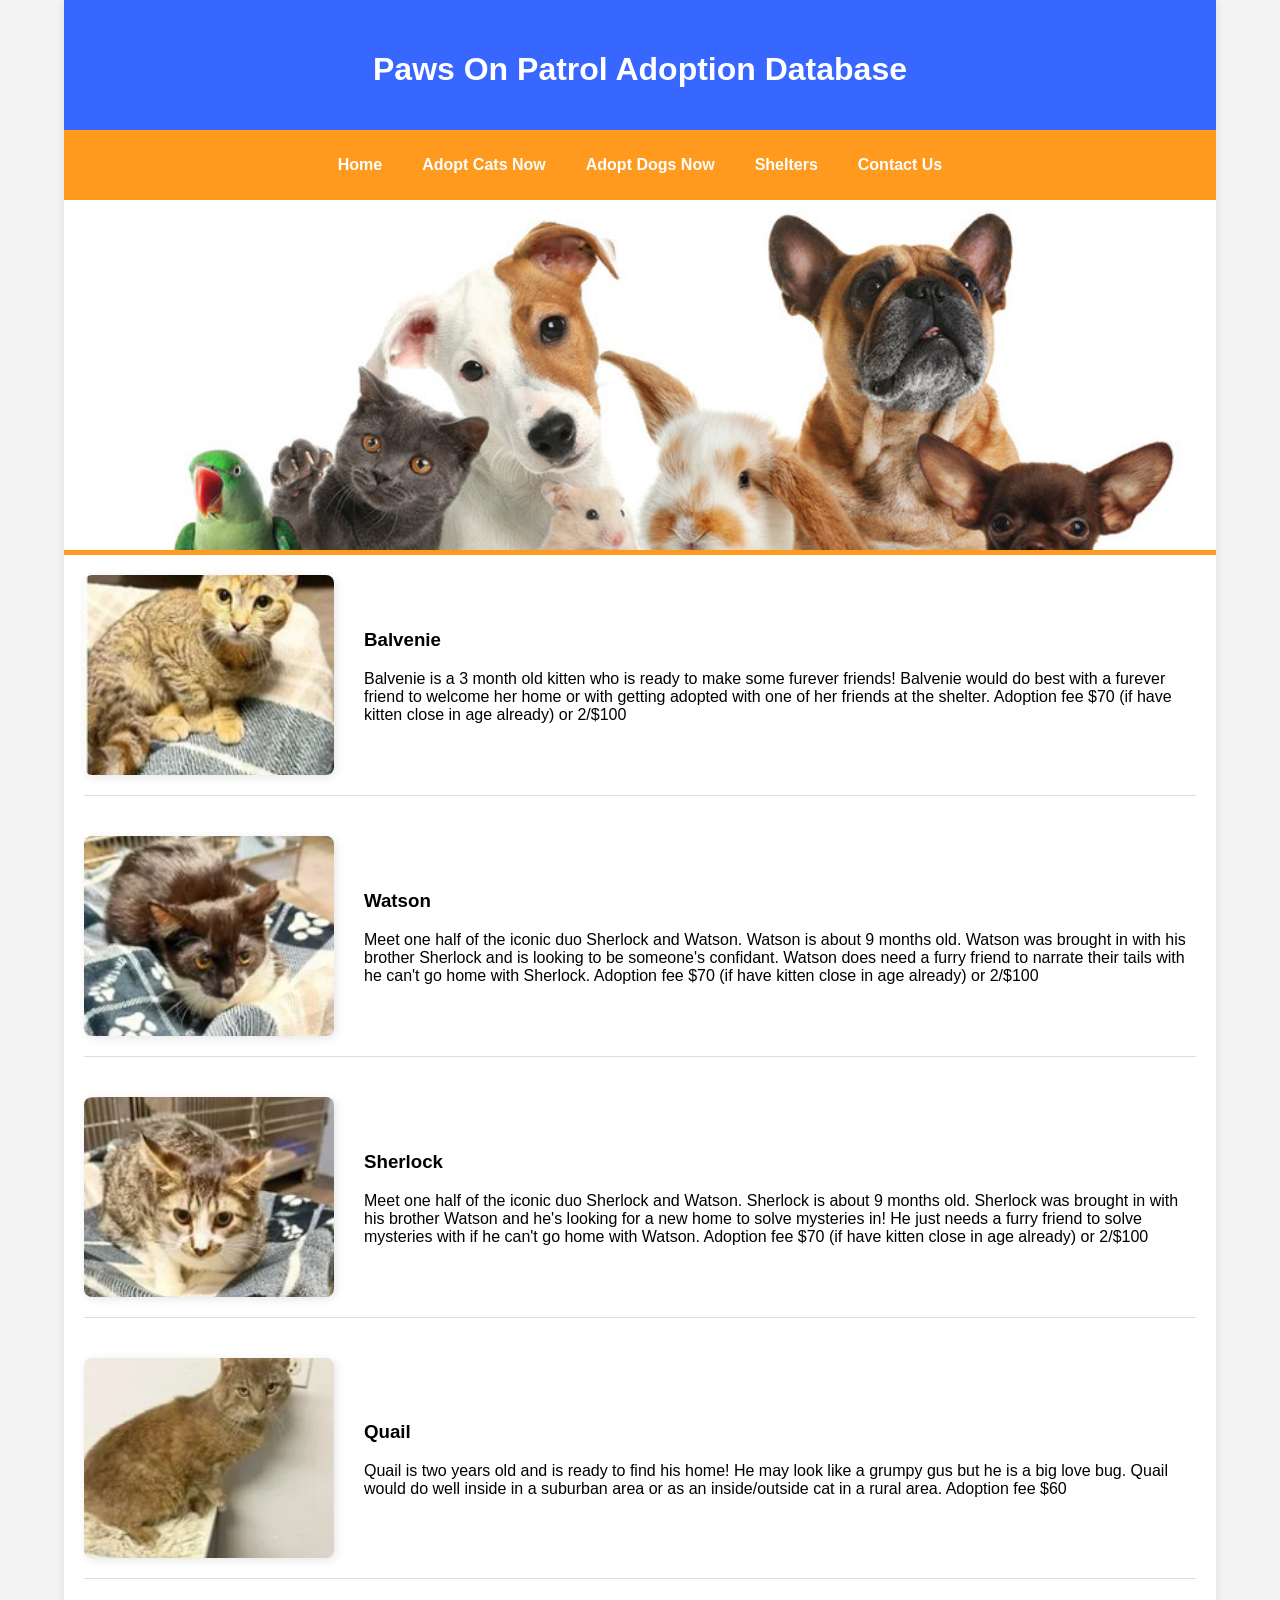
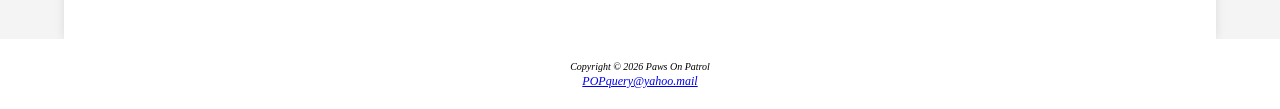
<file: ePortfolio/Paws On Patrol/adoptCat.html>
<!DOCTYPE html>
<html lang="en">
<head>
<title>Paws On Patrol::Adopt Cat</title>
<meta charset="utf-8">
<link rel="stylesheet" href="pawspatrol.css">
</head>

<body>
<div id="wrapper">
<header>
<h1>Paws On Patrol Adoption Database</h1>
</header>

<nav>
<ul>
<li><a href="home.html">Home</a></li>
<li><a href="adoptCat.html">Adopt Cats Now</a></li>
<li><a href="adoptDog.html">Adopt Dogs Now</a></li>
<li><a href="shelters.html">Shelters</a></li>
<li><a href="query.html">Contact Us</a></li>
</ul>
</nav>


<div class="hero" id="adopt-hero"></div>

<main>

    <div class="pet-entry">
        <img src="Balvenie.jpg" alt="Balvenie" class="pet-img">
        <div class="pet-text">
            <h3>Balvenie</h3>
            <p>Balvenie is a 3 month old kitten who is ready to make some furever friends! Balvenie would do best with a furever friend to welcome her home or with getting adopted with one of her friends at the shelter. Adoption fee $70 (if have kitten close in age already) or 2/$100</p>
        </div>
    </div>

    <div class="pet-entry">
        <img src="WatsonCat.jpg" alt="Watson" class="pet-img">
        <div class="pet-text">
            <h3>Watson</h3>
            <p>Meet one half of the iconic duo Sherlock and Watson. Watson is about 9 months old. Watson was brought in with his brother Sherlock and is looking to be someone's confidant. Watson does need a furry friend to narrate their tails with he can't go home with Sherlock. Adoption fee $70 (if have kitten close in age already) or 2/$100</p>
        </div>
    </div>

    <div class="pet-entry">
        <img src="SherlockCat.jpg" alt="Sherlock" class="pet-img">
        <div class="pet-text">
            <h3>Sherlock</h3>
           <p>Meet one half of the iconic duo Sherlock and Watson. Sherlock is about 9 months old. Sherlock was brought in with his brother Watson and he's looking for a new home to solve mysteries in! He just needs a furry friend to solve mysteries with if he can't go home with Watson. Adoption fee $70 (if have kitten close in age already) or 2/$100 </p>
        </div>
    </div>

    <div class="pet-entry">
        <img src="QuailCat.jpg" alt="Quail" class="pet-img">
        <div class="pet-text">
            <h3>Quail</h3>
            <p>Quail is two years old and is ready to find his home! He may look like a grumpy gus but he is a big love bug. Quail would do well inside in a suburban area or as an inside/outside cat in a rural area. Adoption fee $60</p>
        </div>
    </div>

</div>

</main>

<footer>
    <small><i>Copyright &copy; 2026 Paws On Patrol</i></small><br>
    <a href="mailto:POPquery@yahoo.mail">POPquery@yahoo.mail</a>
</footer>

</div>
</body>
</html>
</file>
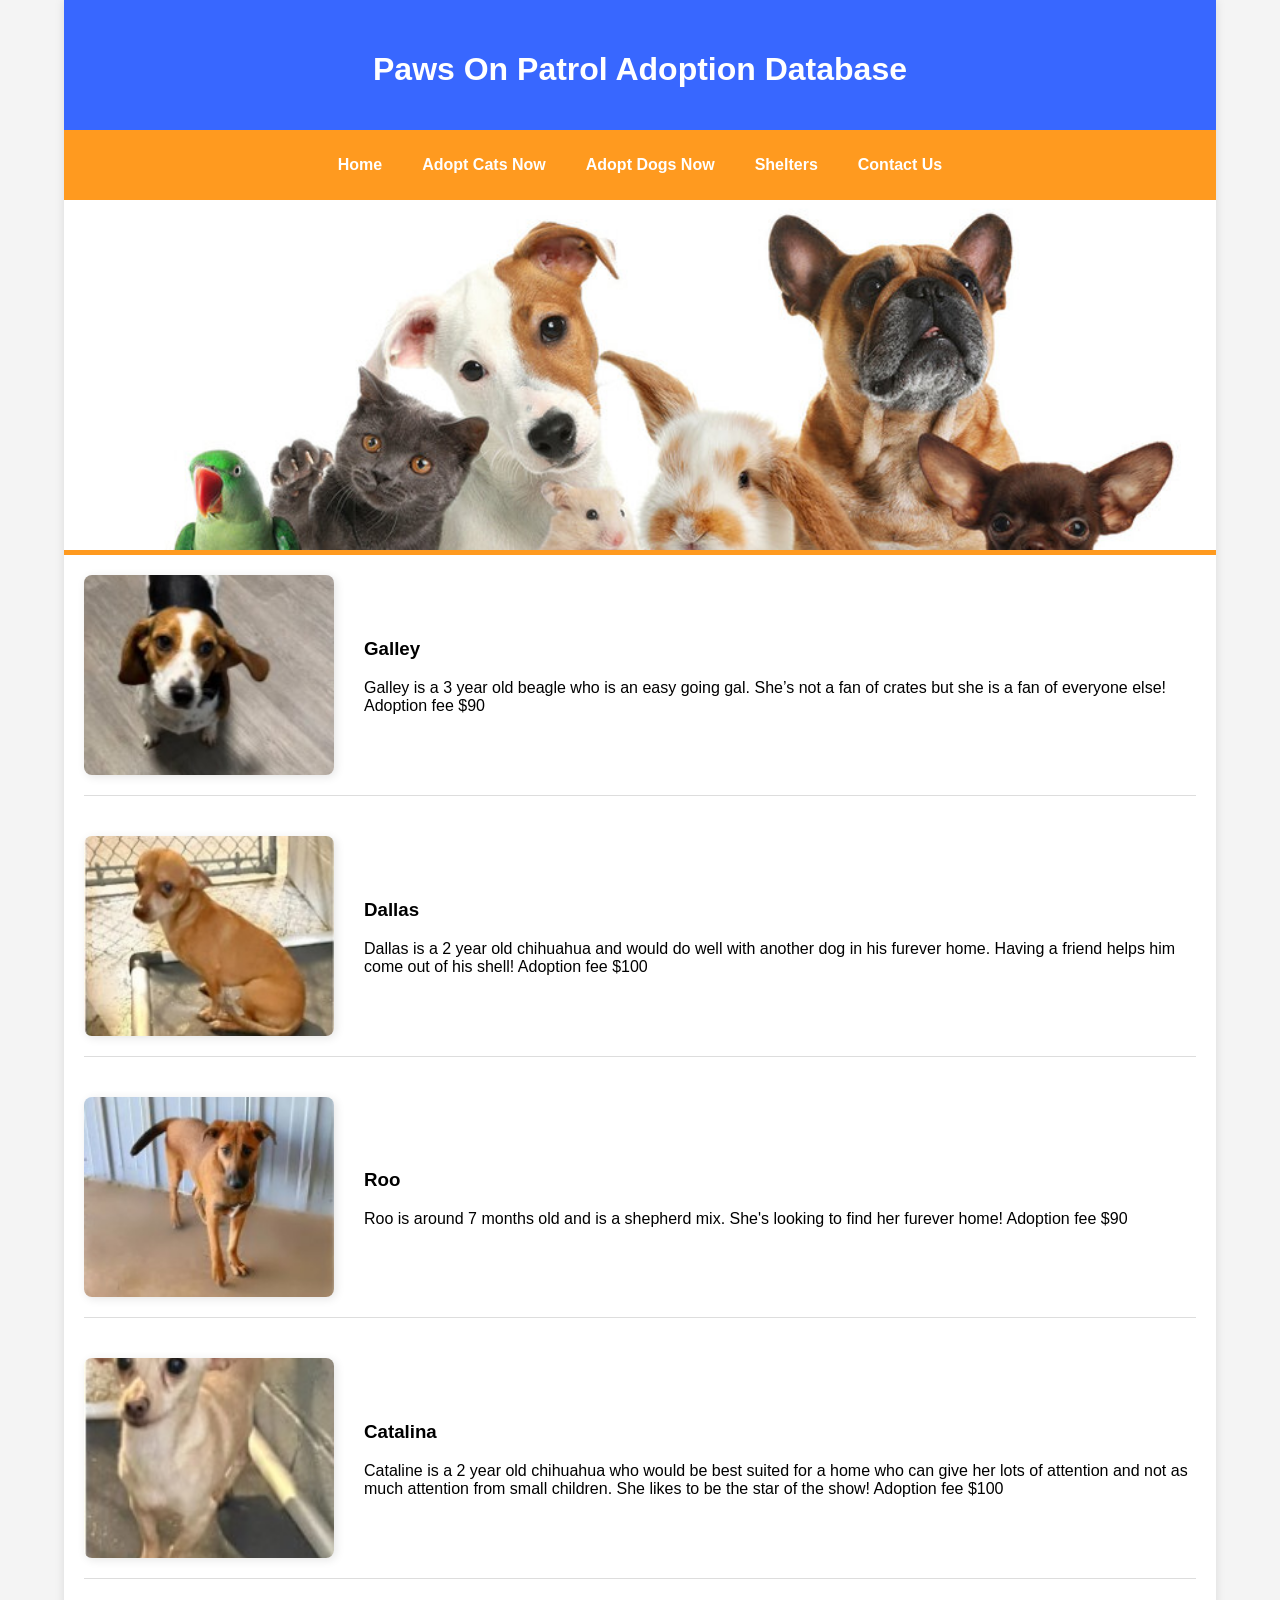
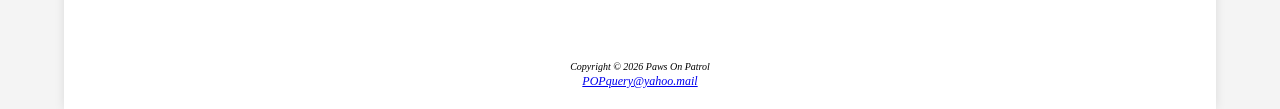
<file: ePortfolio/Paws On Patrol/adoptDog.html>
<!DOCTYPE html>
<html lang="en">
<head>
    <title>Paws On Patrol::Adopt Dog</title>
    <meta charset="utf-8">
    <link rel="stylesheet" href="pawspatrol.css">
</head>

<body>
<div id="wrapper">

<header>
    <h1>Paws On Patrol Adoption Database</h1>
</header>

<nav>
<ul>
<li><a href="home.html">Home</a></li>
<li><a href="adoptCat.html">Adopt Cats Now</a></li>
<li><a href="adoptDog.html">Adopt Dogs Now</a></li>
<li><a href="shelters.html">Shelters</a></li>
<li><a href="query.html">Contact Us</a></li>
</ul>
</nav>

<div class="hero" id="adopt-hero"></div>

<main>

<div class="pets-container">

    <div class="pet-entry">
        <img src="GalleyDog.jpg" alt="Galley" class="pet-img">
        <div class="pet-text">
            <h3>Galley</h3>
            <p>Galley is a 3 year old beagle who is an easy going gal. She’s not a fan of crates but she is a fan of everyone else! Adoption fee $90</p>
        </div>
    </div>

    <div class="pet-entry">
        <img src="DallasDog.jpg" alt="Dallas" class="pet-img">
        <div class="pet-text">
            <h3>Dallas</h3>
            <p>Dallas is a 2 year old chihuahua and would do well with another dog in his furever home. Having a friend helps him come out of his shell! Adoption fee $100</p>
        </div>
    </div>

    <div class="pet-entry">
        <img src="RooDog.jpg" alt="Roo" class="pet-img">
        <div class="pet-text">
            <h3>Roo</h3>
            <p>Roo is around 7 months old and is a shepherd mix. She's looking to find her furever home! Adoption fee $90</p>
        </div>
    </div>

    <div class="pet-entry">
        <img src="CatalinaDog.jpg" alt="Catalina" class="pet-img">
        <div class="pet-text">
            <h3>Catalina</h3>
            <p>Cataline is a 2 year old chihuahua who would be best suited for a home who can give her lots of attention and not as much attention from small children. She likes to be the star of the show! Adoption fee $100</p>
        </div>
    </div>

</main>

<footer>
    <small><i>Copyright &copy; 2026 Paws On Patrol</i></small><br>
    <a href="mailto:POPquery@yahoo.mail">POPquery@yahoo.mail</a>
</footer>

</div>
</body>
</html>
</file>
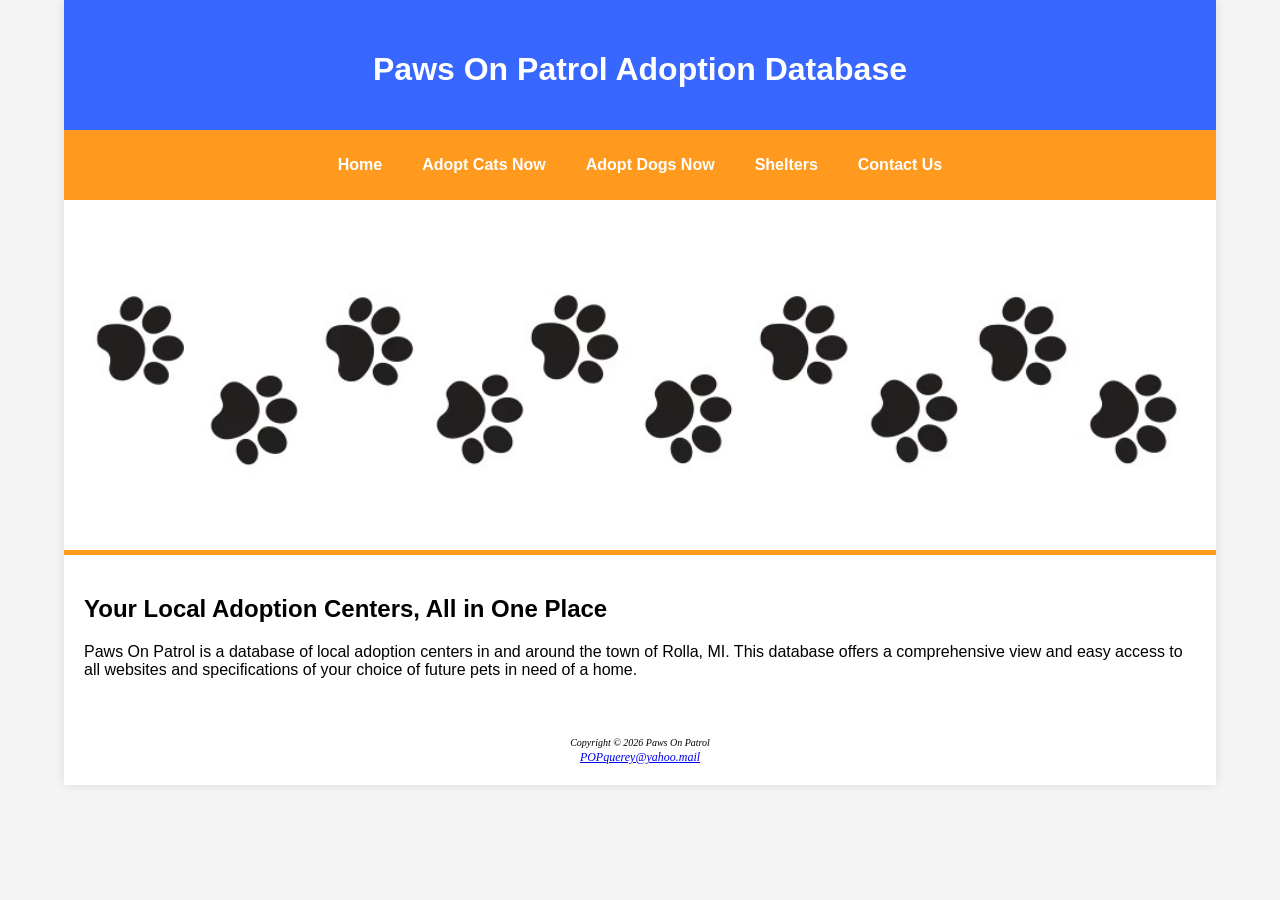
<file: ePortfolio/Paws On Patrol/home.html>
<!DOCTYPE html>
<html lang="en">
<head>
<title>Paws On Patrol</title>
<meta charset="utf-8">
<link rel="stylesheet" href="pawspatrol.css">
</head>

<body>
<div id="wrapper">
<header>
<h1>Paws On Patrol Adoption Database</h1>
</header>

<nav>
<ul>
<li><a href="home.html">Home</a></li>
<li><a href="adoptCat.html">Adopt Cats Now</a></li>
<li><a href="adoptDog.html">Adopt Dogs Now</a></li>
<li><a href="shelters.html">Shelters</a></li>
<li><a href="query.html">Contact Us</a></li>
</ul>
</nav>

<div class="hero" id="home-hero"></div>

<main>
<h2>Your Local Adoption Centers, All in One Place</h2>

<p>
Paws On Patrol is a database of local adoption centers in and around the town of Rolla, MI. This database offers a comprehensive view and easy access to all websites and specifications of your choice of future pets in need of a home.
</p>

</main>
<footer>
<small><i>Copyright &copy 2026 Paws On Patrol</i></small><br>
<a href="mailto:POPquerey@yahoo.mail">POPquerey@yahoo.mail</a>
</footer>
</div>
</body>
</html>
</file>
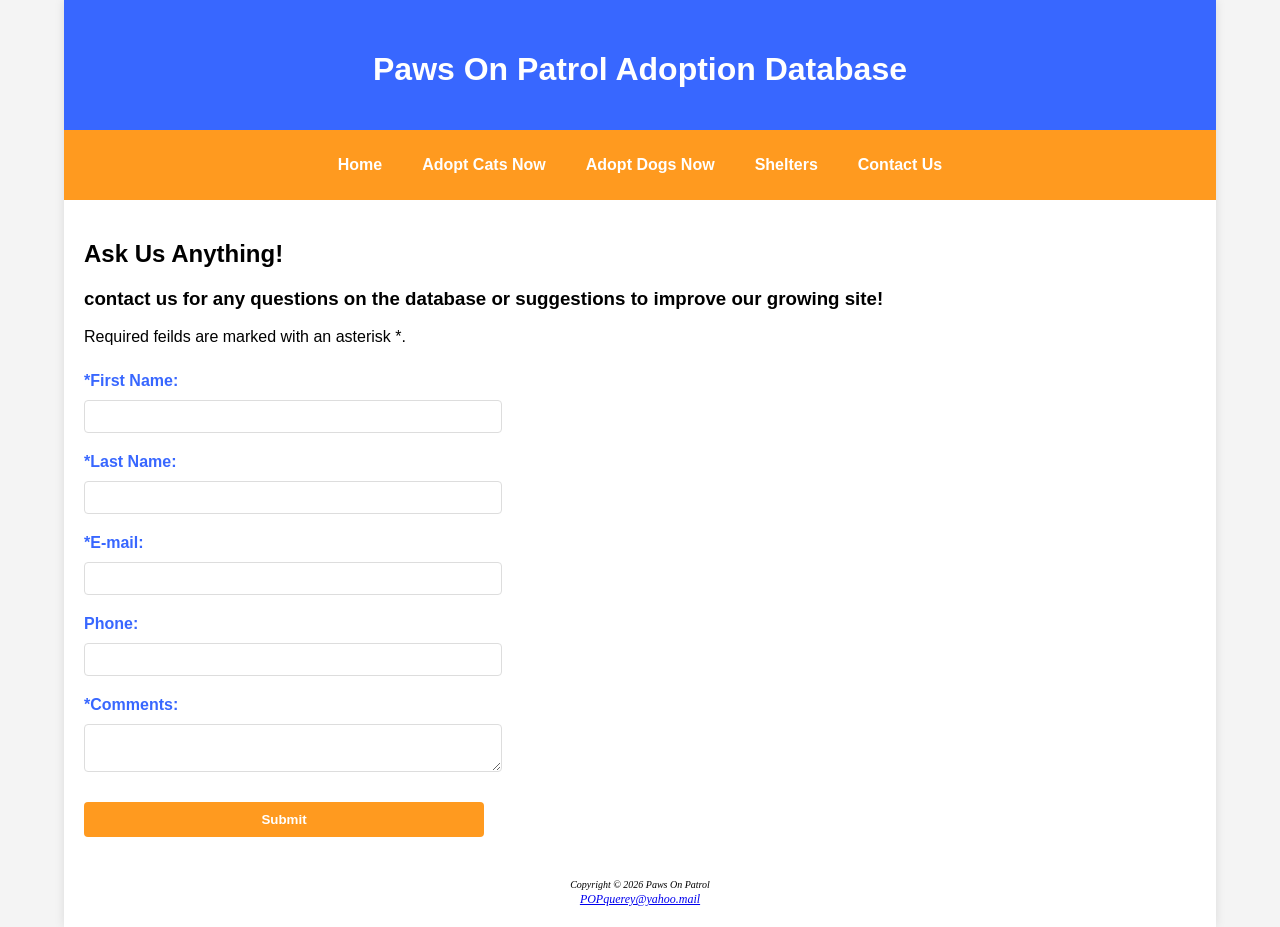
<file: ePortfolio/Paws On Patrol/query.html>
<!DOCTYPE html>
<html lang="en">
<head>
<title>Paws On Patrol::Querey</title>
<meta charset="utf-8">
<link rel="stylesheet" href="pawspatrol.css">
</head>

<body>
<div id="wrapper">
<header>
<h1>Paws On Patrol Adoption Database</h1>
</header>

<nav>
<ul>
<li><a href="home.html">Home</a></li>
<li><a href="adoptCat.html">Adopt Cats Now</a></li>
<li><a href="adoptDog.html">Adopt Dogs Now</a></li>
<li><a href="shelters.html">Shelters</a></li>
<li><a href="query.html">Contact Us</a></li>
</ul>
</nav>

<main>
<h2>Ask Us Anything!</h2>
<h3>contact us for any questions on the database or suggestions to improve our growing site!</h3>
<p>Required feilds are marked with an asterisk *.</p>

<form method="post" action="https://webdevbasics.net/scripts/pawsonpatrol.php">
<label for="myFName">*First Name:</label>
<input type="text" id="myFName" name="myFName" required>

<label for="myLName">*Last Name:</label>
<input type="text" id="myLName" name="myLname" required>

<label for="myEmail">*E-mail:</label>
<input type="email" id="myEmail" name="myEmail">

<label for="myPhone">Phone:</label>
<input type="tel" id="myPhone" name="myPhone">

<label for="myComments">*Comments:</label>
<textarea id="myComments" name="myComments" rows="2" cols="30" required></textarea>

<input type="submit" value="Submit">
</form>
</main>


<footer>
<small><i>Copyright &copy 2026 Paws On Patrol</i></small><br>
<a href="mailto:POPquerey@yahoo.mail">POPquerey@yahoo.mail</a>
</footer>
</div>
</body>
</html>
</file>
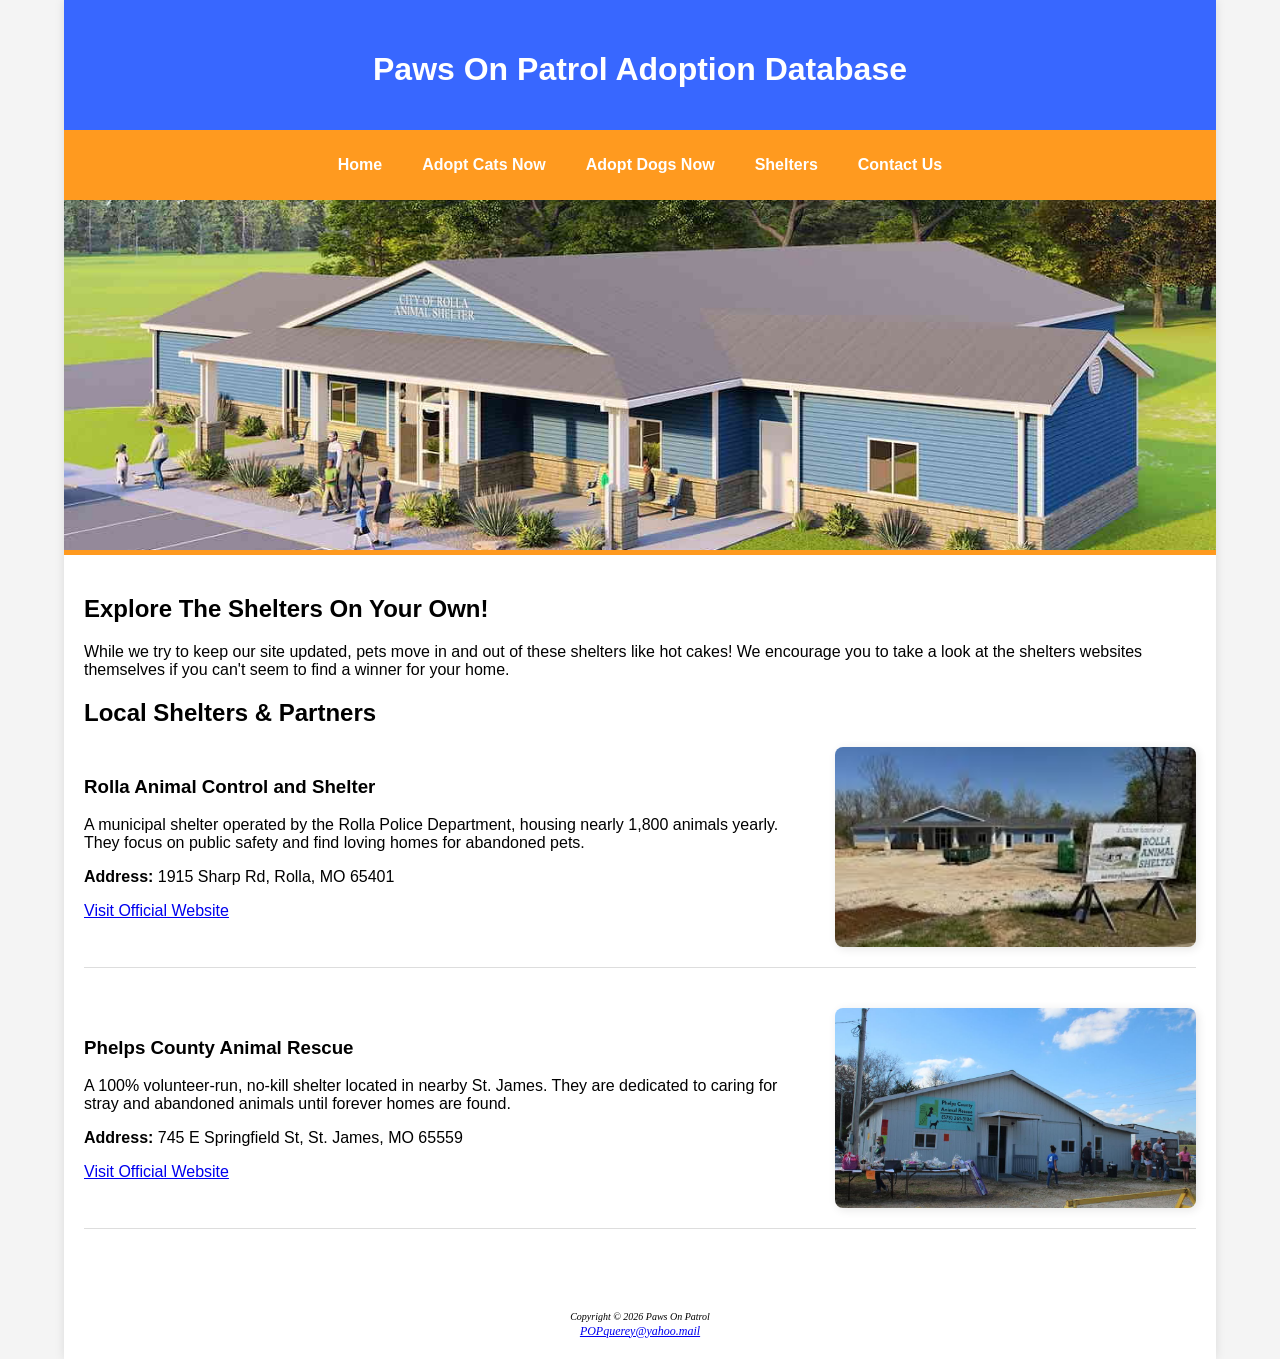
<file: ePortfolio/Paws On Patrol/shelters.html>
<!DOCTYPE html>
<html lang="en">
<head>
<title>Paws On Patrol::Shelters</title>
<meta charset="utf-8">
<link rel="stylesheet" href="pawspatrol.css">
</head>

<body>
<div id="wrapper">
<header>
<h1>Paws On Patrol Adoption Database</h1>
</header>

<nav>
<ul>
<li><a href="home.html">Home</a></li>
<li><a href="adoptCat.html">Adopt Cats Now</a></li>
<li><a href="adoptDog.html">Adopt Dogs Now</a></li>
<li><a href="shelters.html">Shelters</a></li>
<li><a href="query.html">Contact Us</a></li>
</ul>
</nav>
<div class="hero" id="shelters-hero"></div>

<main>
<h2>Explore The Shelters On Your Own!</h2>

<p>
While we try to keep our site updated, pets move in and out of these shelters like hot cakes! We encourage you to take a look at the shelters websites themselves if you can't seem to find a winner for your home.
</p>

<h2>Local Shelters & Partners</h2>

<section class="shelter-entry">
<div class="shelter-text">
<h3>Rolla Animal Control and Shelter</h3>
<p>
A municipal shelter operated by the Rolla Police Department, housing nearly 1,800 animals yearly. They focus on public safety and find loving homes for abandoned pets.
</p>
<p><strong>Address:</strong> 1915 Sharp Rd, Rolla, MO 65401</p>
<p>
<a href="https://www.rollacity.org/departments/police/animal_shelter/index.php" target=_blank>Visit Official Website</a>
</p>
</div>
<img src="rollashelterimage.jpg" alt="Rolla Animal Shelter Building" class="shelter-img">
</section>

<section class="shelter-entry">
<div class="shelter-text">
<h3>Phelps County Animal Rescue</h3>
<p>
A 100% volunteer-run, no-kill shelter located in nearby St. James. They are dedicated to caring for stray and abandoned animals until forever homes are found.
</p>
<p><strong>Address:</strong> 745 E Springfield St, St. James, MO 65559</p>
<p><a href="http://phelpscountryanimalrescue.net" target="_blank">Visit Official Website</a></p>
</div>
<img src="phelpscountyrescue.jpg" alt="Phelps County Animal Rescue" class="shelter-img">
</section>
</main>

<footer>
<small><i>Copyright &copy 2026 Paws On Patrol</i></small><br>
<a href="mailto:POPquerey@yahoo.mail">POPquerey@yahoo.mail</a>
</footer>
</body>
</file>
<file: ePortfolio/eportfolio.css>
body
{
background-color: #FFFFFF;
font-family: Arial, sans-serif;
margin: 0;
}

#wrapper
{
background-color: #FFFFFF;
background-repeat: no-repeat;
width: 90%;
max-width: auto;
margin: 0 auto;
box-shadow: 0 0 10px rgba(0,0,0,0.1);
border-top: 10px solid #3867FF;
}

header
{
background-color: #3867FF;
color: white;
padding: 20px;
text-align: center;
position: relative;
overflow: hidden;
}

header h1
{
position: relative;
z-index: 2;
}

header img
{
position: absolute;
top: 0;
left: 0;
z-index: 1;
width: 100%;
height: 100%;
object-fit: cover;
}

.header {
    background-color: #3867FF;
    color: white;
    padding: 20px;
    text-align: center;
    position: relative;
    overflow: hidden;
    height: 130px;
    background-image: url('heading_bgi.avif');
    background-repeat: repeat;
    background-size: 100px 100px;
    display: flex;
    align-items: center;
    justify-content: center;
}

.header::before {
    content: '';
    position: absolute;
    top: 0;
    left: 0;
    width: 100%;
    height: 100%;
    background-color: rgba(56, 103, 255, 0.6);
    z-index: 1;
}

.header h1
{
position: relative;
z-index: 2;
margin: 0;
}

nav
{
background-color: #787878;
padding: 10px;
}

nav ul
{
list-style-type: none;
display: flex;
justify-content: center;
gap: 20px;
margin:0;
padding: 0;
}

nav li
{
margin: 0 20px;
}

nav a 
{
text-decoration: none;
color: white;
font-weight: bold;
border: 2px solid transparent;
padding: 5px 15px;
transition: 0.3s;
}

nav a:hover
{
border: 2px solid white;
border-radius: 5px;
}

main
{
padding: 20px;
background-color: #FFFFFF;
}

footer
{
font-size: 75%;
font-style: italic;
text-align: center;
font-family: Georgia, "Times New Roman", serif;
padding: 20px;
background-color: #FFFFFF;
}

.download-section {
text-align: center;
margin: 40px 0;
padding: 20px;
background-color: rgba(255, 255, 255, 0.8); 
border-radius: 8px;
}

.download-btn 
{
display: inline-block;
background-color: #3867FF;
color: white;
padding: 15px 25px;
text-decoration: none;
font-weight: bold;
border-radius: 5px;
border: 2px solid #3867FF;
transition: 0.3s;
}

.download-btn:hover {
background-color: white;
color: #3867FF;
}

.resume-image-container 
{
text-align: center;
margin: 20px 0;
border: 1px solid #eee;
box-shadow: 0 4px 8px rgba(0,0,0,0.1);
}

.resume-img 
{
max-width: 100%;  /* Ensures it doesn't break your 90% wrapper width */
height: auto;     /* Keeps the aspect ratio perfect */
display: block;
margin: 0 auto;
}

/* ── Projects Grid ─────────────────────────────────────── */

.projects-grid {
  display: grid;
  grid-template-columns: repeat(2, 1fr);
  gap: 24px;
  margin-top: 24px;
}

.project-card {
  border: 1px solid #e0e0e0;
  border-radius: 8px;
  padding: 24px;
  background-color: #fff;
  box-shadow: 0 2px 6px rgba(0,0,0,0.07);
  transition: box-shadow 0.3s, transform 0.3s;
  display: flex;
  flex-direction: column;
  gap: 12px;
}

.project-card:hover {
  box-shadow: 0 6px 18px rgba(56,103,255,0.15);
  transform: translateY(-3px);
}

.project-card--empty {
  opacity: 0.5;
  border-style: dashed;
  box-shadow: none;
}

.project-card--empty:hover {
  transform: none;
  box-shadow: none;
}

.project-card-header {
  border-bottom: 2px solid #3867FF;
  padding-bottom: 10px;
}

.project-card-header h3 {
  margin: 4px 0 2px;
  font-size: 1.15rem;
}

.project-card-header h3 a {
  color: #3867FF;
  text-decoration: none;
  transition: color 0.2s;
}

.project-card-header h3 a:hover {
  color: #1a45cc;
  text-decoration: underline;
}

.project-date {
  font-size: 0.8rem;
  color: #787878;
  font-style: italic;
}

.project-subtitle {
  font-size: 0.85rem;
  color: #555;
  margin: 0;
  font-style: italic;
}

.project-link {
  display: inline-block;
  margin-top: auto;
  color: #3867FF;
  font-weight: bold;
  text-decoration: none;
  font-size: 0.9rem;
  transition: color 0.2s;
}

.project-link:hover {
  color: #1a45cc;
}

/* ── Individual Project Detail Page ─────────────────────── */

.back-link {
  display: inline-block;
  margin-bottom: 20px;
  color: #3867FF;
  text-decoration: none;
  font-weight: bold;
  transition: color 0.2s;
}

.back-link:hover {
  color: #1a45cc;
}

.project-detail {
  max-width: 800px;
  margin: 0 auto;
}

.project-detail-header {
  display: flex;
  align-items: baseline;
  gap: 16px;
  flex-wrap: wrap;
  border-bottom: 3px solid #3867FF;
  padding-bottom: 10px;
  margin-bottom: 6px;
}

.project-detail-header h2 {
  margin: 0;
}

.project-section {
  margin-top: 28px;
}

.project-section h3 {
  color: #3867FF;
  margin-bottom: 8px;
  border-left: 4px solid #3867FF;
  padding-left: 10px;
}

.project-section ul {
  padding-left: 20px;
  line-height: 1.8;
}

.tech-tags {
  display: flex;
  flex-wrap: wrap;
  gap: 10px;
  margin-top: 8px;
}

.tech-tag {
  background-color: #3867FF;
  color: white;
  padding: 4px 14px;
  border-radius: 20px;
  font-size: 0.85rem;
  font-weight: bold;
}

/* ── Responsive: stack to 1 column on small screens ─────── */

@media (max-width: 600px) {
  .projects-grid {
    grid-template-columns: 1fr;
  }
}

/* ── Code Blocks ─────────────────────────────────────────── */

.code-block {
  background-color: #1e1e2e;
  color: #cdd6f4;
  padding: 20px 24px;
  border-radius: 8px;
  overflow-x: auto;
  font-family: "Courier New", Courier, monospace;
  font-size: 0.85rem;
  line-height: 1.7;
  border-left: 4px solid #3867FF;
  margin-top: 12px;
}

.code-block code {
  background: none;
  color: inherit;
  font-size: inherit;
}

/* ── Figure Placeholders ─────────────────────────────────── */

.project-figures {
  display: grid;
  grid-template-columns: repeat(2, 1fr);
  gap: 20px;
  margin-top: 16px;
}

.project-figure {
  margin: 0;
}

.figure-placeholder {
  background-color: #f0f4ff;
  border: 2px dashed #3867FF;
  border-radius: 8px;
  padding: 30px 16px;
  text-align: center;
  color: #555;
  min-height: 140px;
  display: flex;
  flex-direction: column;
  justify-content: center;
  gap: 8px;
}

.figure-placeholder p {
  margin: 0;
  font-weight: bold;
}

.figure-placeholder .figure-note {
  font-size: 0.8rem;
  font-weight: normal;
  color: #787878;
}

.figure-placeholder code {
  font-size: 0.75rem;
  background: #dde5ff;
  padding: 2px 6px;
  border-radius: 4px;
}

figcaption {
  font-size: 0.82rem;
  color: #787878;
  font-style: italic;
  text-align: center;
  margin-top: 6px;
}

/* ── Calculation Blocks ──────────────────────────────────── */

.calc-block {
  background-color: #f7f9ff;
  border: 1px solid #c5d0f5;
  border-left: 4px solid #3867FF;
  border-radius: 6px;
  padding: 16px 20px;
  margin: 16px 0;
}

.calc-block h4 {
  margin: 0 0 10px;
  color: #3867FF;
  font-size: 0.95rem;
}

.calc-block ul {
  margin: 0;
  padding-left: 20px;
  line-height: 1.8;
  font-size: 0.9rem;
}

@media (max-width: 600px) {
  .project-figures {
    grid-template-columns: 1fr;
  }
}

/* ── Home Page ───────────────────────────────────────────── */

.home-section {
  margin-bottom: 40px;
  padding-bottom: 40px;
  border-bottom: 1px solid #e0e0e0;
}

.home-section:last-child {
  border-bottom: none;
}

.home-section h2 {
  color: #3867FF;
  border-left: 4px solid #3867FF;
  padding-left: 10px;
  margin-bottom: 20px;
}

/* About Me */
.about-grid {
  display: grid;
  grid-template-columns: 1fr auto;
  gap: 30px;
  align-items: start;
}

.about-text p {
  line-height: 1.8;
  margin-bottom: 12px;
}

.about-img-placeholder {
  width: 180px;
  height: 220px;
  background-color: #f0f4ff;
  border: 2px dashed #3867FF;
  border-radius: 8px;
  display: flex;
  align-items: center;
  justify-content: center;
  color: #787878;
  font-size: 0.85rem;
  text-align: center;
  flex-shrink: 0;
}

.about-img {
  width: 180px;
  height: 180px;
  object-fit: cover;
  object-position: center 5%;
  border-radius: 50%;
  box-shadow: 0 4px 12px rgba(0,0,0,0.15);
  border: 3px solid #3867FF;
  flex-shrink: 0;
}

/* Education */
.education-entry {
  background-color: #f7f9ff;
  border: 1px solid #c5d0f5;
  border-left: 4px solid #3867FF;
  border-radius: 6px;
  padding: 20px 24px;
}

.education-header {
  display: flex;
  align-items: baseline;
  justify-content: space-between;
  flex-wrap: wrap;
  gap: 8px;
  margin-bottom: 6px;
}

.education-header h3 {
  margin: 0;
}

.course-grid {
  display: grid;
  grid-template-columns: repeat(3, 1fr);
  gap: 8px;
  margin-top: 10px;
}

.course-grid span {
  background-color: #fff;
  border: 1px solid #c5d0f5;
  border-radius: 4px;
  padding: 6px 10px;
  font-size: 0.85rem;
  text-align: center;
}

/* Skills */
.skills-grid {
  display: grid;
  grid-template-columns: repeat(2, 1fr);
  gap: 24px;
}

.skills-category {
  background-color: #f7f9ff;
  border: 1px solid #c5d0f5;
  border-left: 4px solid #3867FF;
  border-radius: 6px;
  padding: 16px 20px;
}

.skills-category h3 {
  margin: 0 0 12px;
  color: #3867FF;
  font-size: 0.95rem;
}

/* ── Home Page Responsive ────────────────────────────────── */

@media (max-width: 600px) {
  .about-grid {
    grid-template-columns: 1fr;
  }
  .about-img-placeholder,
  .about-img {
    width: 100%;
    height: 200px;
  }
  .course-grid {
    grid-template-columns: repeat(2, 1fr);
  }
  .skills-grid {
    grid-template-columns: 1fr;
  }
}
</file>
<file: ePortfolio/Paws On Patrol/pawspatrol.css>
body
{
background-color: #f4f4f4;
font-family: Arial, sans-serif;
margin: 0;
}

#wrapper
{
background-color: #FFFFFF;
background-repeat: no-repeat;
width: 90%;
max-width: 1200px;
margin: 0 auto;
box-shadow: 0 0 10px rgba(0,0,0,0.1);
border-top: 10px solid #3867FF;
}

header
{
background-color: #3867FF;
color: white;
padding: 20px;
text-align: center;
}

nav
{
background-color: #FF9A1F;
padding: 10px;
}

nav ul
{
list-style-type: none;
display: flex;
justify-content: center;
padding: 0;
}

nav li
{
margin: 0 20px;
}

nav a
{
text-decoration: none;
color: white;
font-weight: bold;
}

main
{
padding: 20px;
background-color:#FFFFFF;
}

footer
{
font-size: 75%;
font-style: italic;
text-align: center;
font-family: Georgia, "Times New Roman", serif;
padding: 20px;
background-color: #FFFFFF;
}

.hero
{
width: 100%;
height: 350px;
background-size: cover;
background-position: center;
border-bottom: 5px solid #FF9A1F;
background-color: #3867FF;
}

#home-hero
{
background-image: url('homebanner.jpg');
background-color: #3867FF;
}

#adopt-hero
{
background-image: url('adoptbanner.jpg');
}

#shelters-hero
{
background-image: url('shelterbanner.jpg');
}

form
{
display: grid;
grid-gap: 10px;
max-width: 400px;
}

label
{
font-weight: bold;
color: #3867FF;
margin-top: 10px;
}

input, textarea
{
padding: 8px;
border: 1px solid #ddd;
border-radius: 4px;
width: 100%;
}

input[type="submit"]
{
background-color: #FF9A1F;
color: white;
border: none;
font-weight: bold;
cursor: pointer;
margin-top: 20px;
width: auto;
padding: 10px 30px;
}

input[type="submit"]:hover
{
background-color: #e68a1a;
}

.shelter-entry
{
display: flex;
align-items: center;
gap: 30px;
margin-bottom: 40px;
padding-bottom: 20px;
border-bottom: 1px solid #ddd;
}

.shelter-text
{
flex: 2;
}

.shelter-img
{
flex: 1;
width: 300px;
height: 200px;
object-fit: cover;
border-radius: 8px;
box-shadow: 2px 2px 10px rgba(0,0,0,0.1);
}
.pet-entry {
    display: flex;
    align-items: center;
    gap: 30px;
    margin-bottom: 40px;
    padding-bottom: 20px;
    border-bottom: 1px solid #ddd;
}

.pet-img {
    width: 250px;
    height: 200px;
    object-fit: cover;
    border-radius: 8px;
    box-shadow: 2px 2px 10px rgba(0,0,0,0.1);
}

.pet-text {
    flex: 2;
}


@media (max-width: 600px)
{
.shelter-entry
{
flex-direction:column;
text-align: center;
}

.pet-entry {
        flex-direction: column;
        text-align: center;
    }
}
</file>
